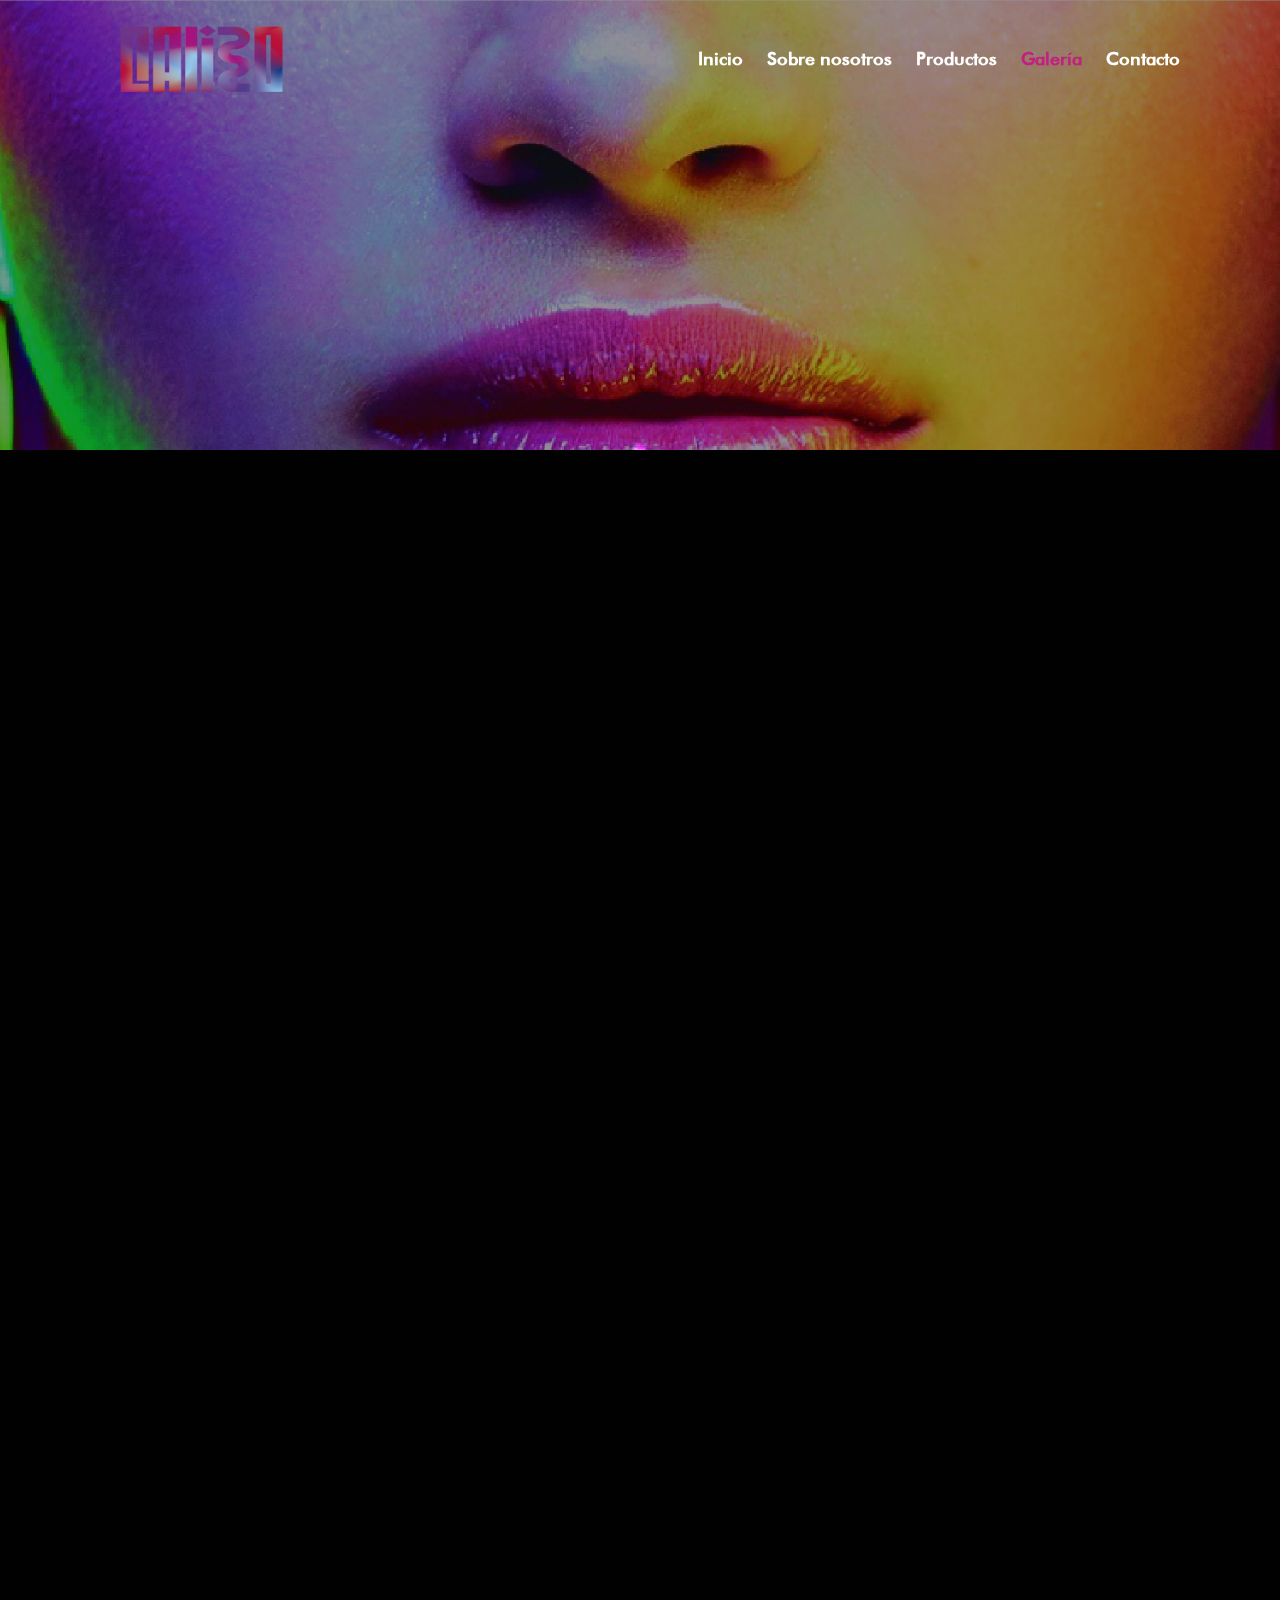
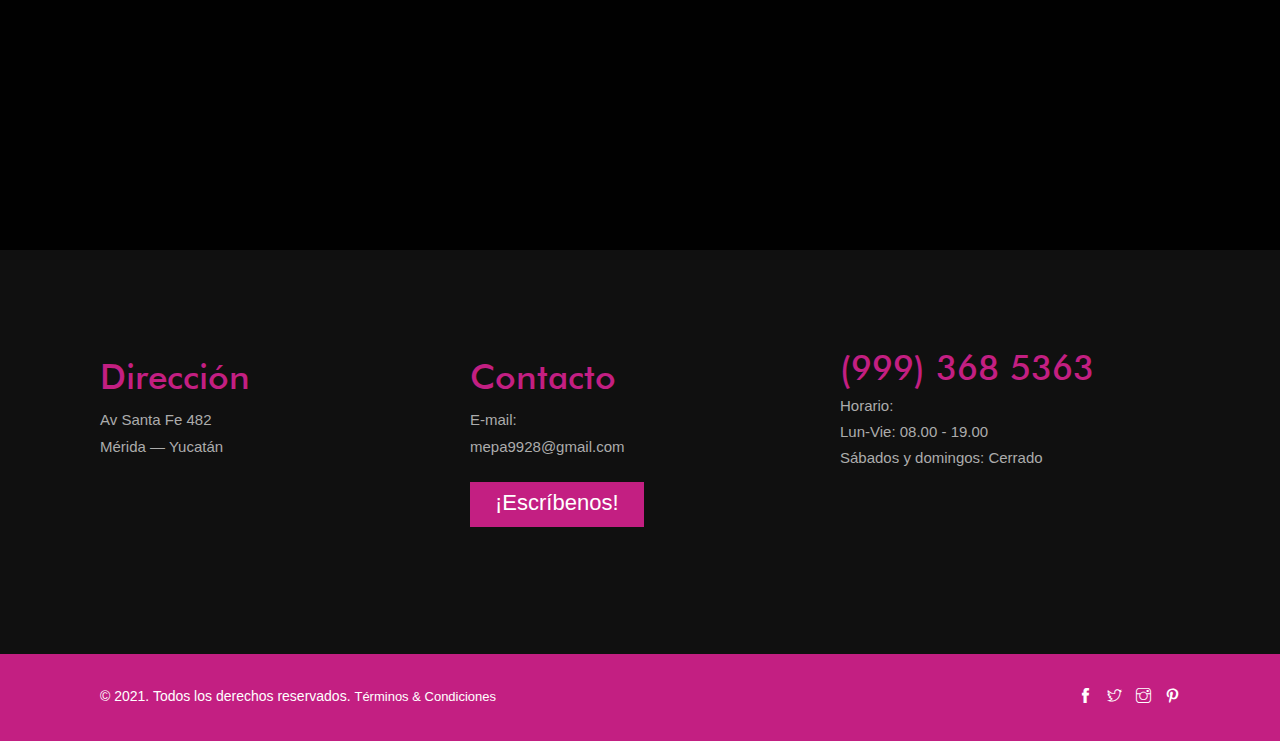
<file: gallery.html>
<!DOCTYPE html>
<html lang="es">

<head>
    <meta charset="utf-8">
    <meta http-equiv="X-UA-Compatible" content="IE=edge">
    <meta name="viewport" content="width=device-width, initial-scale=1">
    <link rel="icon" type="image/png" href="images/favicon.png" />
    <title>Calizo - Galería</title>
    <link href="css/bootstrap.min.css" rel=stylesheet>
    <link href="css/animate.css" rel="stylesheet">
    <link href="css/themify-icons.css" rel="stylesheet">
    <link href="css/flaticon.css" rel="stylesheet">
    <link href="modules/owl-carousel/owl.carousel.min.css" rel="stylesheet">
    <link href="modules/owl-carousel/owl.theme.default.min.css" rel="stylesheet">
    <link href="modules/magnific-popup/magnific-popup.css" rel="stylesheet">
    <link href="modules/swiper/swiper.min.css" rel="stylesheet">
    <link href="css/style.css" rel="stylesheet">

</head>

<body>
    <!-- Preloader -->
    <div id="fredia-page-loading" class="fredia-pageloading">
        <div class="fredia-pageloading-inner">
            <a class="fredia-pageloading" href="index.html"> <img src="images/logo3.png" alt=" "> </a>
        </div>
    </div>
    <!-- Header -->
    <header>
        <div class="fredia-header-navbar">
            <div class="container fredia-navbar-container">
                <div class="fredia-navigation-wrap fredia-start-header start-style">
                    <div class="container">
                        <div class="row">
                            <div class="col-md-12">
                                <nav class="navbar navbar-expand-md navbar-light">
                                    <!-- Logo -->
                                    <a class="navbar-brand" href="index.html"> <img src="images/logo3.png" alt=""> </a>
                                    <!-- Menu -->
                                    <button class="navbar-toggler" type="button" data-toggle="collapse"
                                        data-target="#navbarSupportedContent" aria-controls="navbarSupportedContent"
                                        aria-expanded="false" aria-label="Toggle navigation"> <span
                                            class="navbar-toggler-icon"></span> </button>
                                    <div class="collapse navbar-collapse" id="navbarSupportedContent">
                                        <ul class="navbar-nav ml-auto py-4 py-md-0">
                                            <li class="nav-item pl-4 pl-md-0 ml-0 ml-md-4"> <a class="nav-link"
                                                    href="index.html">Inicio</a></li>
                                            <li class="nav-item pl-4 pl-md-0 ml-0 ml-md-4"> <a class="nav-link"
                                                    href="about.html">Sobre nosotros</a></li>
                                            <li class="nav-item pl-4 pl-md-0 ml-0 ml-md-4 "> <a class="nav-link"
                                                    href="productos.html">Productos</a></li>
                                            <li class="nav-item pl-4 pl-md-0 ml-0 ml-md-4 active"> <a class="nav-link"
                                                    href="gallery.html">Galería</a></li>

                                            <li class="nav-item pl-4 pl-md-0 ml-0 ml-md-4 ">
                                                <a class="nav-link contacto" href="contact.html">Contacto</a>
                                            </li>
                                        </ul>
                                    </div>
                                </nav>
                            </div>
                        </div>
                    </div>
                </div>
            </div>
        </div>
    </header>
    <!-- Banner Title -->
    <div class="ready banner-padding bg-img bg-fixed valign" data-background="images/gallery/banner.jpg">
        <div class="container">
            <div class="row">
                <div class="col-md-12">
                    <div class="text-left">
                        <div class="title mt-40 animate-box" data-animate-effect="fadeInUp">
                            <h1 class="mb-0 title-section">Galería</h1>
                        </div>
                    </div>
                </div>
            </div>
        </div>
    </div>
    <!-- Project -->
    <div class="section-padding">
        <div class="container">
            <div class="row">
                <div class="col-md-12 animate-box" data-animate-effect="fadeInUp">
                    <h1>Echa un vistazo a nuestro trabajo</h1>
                </div>
            </div>
            <div class="row">
                <div class="col-md-12">
                    <div class="row">
                        <div class="col-md-2 animate-box" data-animate-effect="fadeInUp"> <span class="line-one"></span>
                        </div>
                        <div class="col-md-7 mb-30 animate-box" data-animate-effect="fadeInUp">
                            <p><b>Nos gusta exhibir nuestros mejores trabajos. Nuestros clientes pueden estar totalmente
                                    satisfechos con nuestros productos de alta calidad además pueden tener gran confianza sobre nuestros
                                    productos.</b></p>

                        </div>
                    </div>
                    <div class="row">
                        <div class="col-md-4 gallery-item animate-box" data-animate-effect="fadeInUp">
                            <a href="images/gallery/image01.jpg" title="Title" class="img-zoom">
                                <div class="gallery-box">
                                    <div class="gallery-img"> <img src="images/gallery/image01.jpg"
                                            class="img-fluid mx-auto d-block" alt=""> </div>
                                    <div class="gallery-detail text-center"> <i class="ti-plus"></i> </div>
                                </div>
                            </a>
                        </div>
                        <div class="col-md-4 gallery-item animate-box" data-animate-effect="fadeInUp">
                            <a href="images/gallery/image02.jpg" title="Title" class="img-zoom">
                                <div class="gallery-box">
                                    <div class="gallery-img"> <img src="images/gallery/image02.jpg"
                                            class="img-fluid mx-auto d-block" alt=""> </div>
                                    <div class="gallery-detail text-center"> <i class="ti-plus"></i> </div>
                                </div>
                            </a>
                        </div>
                        <div class="col-md-4 gallery-item animate-box" data-animate-effect="fadeInUp">
                            <a href="images/gallery/image03.jpg" title="Title" class="img-zoom">
                                <div class="gallery-box">
                                    <div class="gallery-img"> <img src="images/gallery/image03.jpg"
                                            class="img-fluid mx-auto d-block" alt=""> </div>
                                    <div class="gallery-detail text-center"> <i class="ti-plus"></i> </div>
                                </div>
                            </a>
                        </div>
                        <div class="col-md-4 gallery-item animate-box" data-animate-effect="fadeInUp">
                            <a href="images/gallery/image04.jpg" title="Title" class="img-zoom">
                                <div class="gallery-box">
                                    <div class="gallery-img"> <img src="images/gallery/image04.jpg"
                                            class="img-fluid mx-auto d-block" alt=""> </div>
                                    <div class="gallery-detail text-center"> <i class="ti-plus"></i> </div>
                                </div>
                            </a>
                        </div>
                        <div class="col-md-4 gallery-item animate-box" data-animate-effect="fadeInUp">
                            <a href="images/gallery/image05.jpg" title="Title" class="img-zoom">
                                <div class="gallery-box">
                                    <div class="gallery-img"> <img src="images/gallery/image05.jpg"
                                            class="img-fluid mx-auto d-block" alt=""> </div>
                                    <div class="gallery-detail text-center"> <i class="ti-plus"></i> </div>
                                </div>
                            </a>
                        </div>
                        <div class="col-md-4 gallery-item animate-box" data-animate-effect="fadeInUp">
                            <a href="images/gallery/image06.jpg" title="Title" class="img-zoom">
                                <div class="gallery-box">
                                    <div class="gallery-img"> <img src="images/gallery/image06.jpg"
                                            class="img-fluid mx-auto d-block" alt=""> </div>
                                    <div class="gallery-detail text-center"> <i class="ti-plus"></i> </div>
                                </div>
                            </a>
                        </div>
                        <div class="col-md-4 gallery-item animate-box" data-animate-effect="fadeInUp">
                            <a href="images/gallery/image07.jpg" title="Title" class="img-zoom">
                                <div class="gallery-box">
                                    <div class="gallery-img"> <img src="images/gallery/image07.jpg"
                                            class="img-fluid mx-auto d-block" alt=""> </div>
                                    <div class="gallery-detail text-center"> <i class="ti-plus"></i> </div>
                                </div>
                            </a>
                        </div>
                        <div class="col-md-4 gallery-item animate-box" data-animate-effect="fadeInUp">
                            <a href="images/gallery/image08.jpg" title="Title" class="img-zoom">
                                <div class="gallery-box">
                                    <div class="gallery-img"> <img src="images/gallery/image08.jpg"
                                            class="img-fluid mx-auto d-block" alt=""> </div>
                                    <div class="gallery-detail text-center"> <i class="ti-plus"></i> </div>
                                </div>
                            </a>
                        </div>
                        <div class="col-md-4 gallery-item animate-box" data-animate-effect="fadeInUp">
                            <a href="images/gallery/image09.jpg" title="Title" class="img-zoom">
                                <div class="gallery-box">
                                    <div class="gallery-img"> <img src="images/gallery/image09.jpg"
                                            class="img-fluid mx-auto d-block" alt=""> </div>
                                    <div class="gallery-detail text-center"> <i class="ti-plus"></i> </div>
                                </div>
                            </a>
                        </div>
                        <div class="col-md-4 gallery-item animate-box" data-animate-effect="fadeInUp">
                            <a href="images/gallery/image10.jpg" title="Title" class="img-zoom">
                                <div class="gallery-box">
                                    <div class="gallery-img"> <img src="images/gallery/image10.jpg"
                                            class="img-fluid mx-auto d-block" alt=""> </div>
                                    <div class="gallery-detail text-center"> <i class="ti-plus"></i> </div>
                                </div>
                            </a>
                        </div>
                        <div class="col-md-4 gallery-item animate-box" data-animate-effect="fadeInUp">
                            <a href="images/gallery/image11.jpg" title="Title" class="img-zoom">
                                <div class="gallery-box">
                                    <div class="gallery-img"> <img src="images/gallery/image11.jpg"
                                            class="img-fluid mx-auto d-block" alt=""> </div>
                                    <div class="gallery-detail text-center"> <i class="ti-plus"></i> </div>
                                </div>
                            </a>
                        </div>
                        <div class="col-md-4 gallery-item animate-box" data-animate-effect="fadeInUp">
                            <a href="images/gallery/image12.jpg" title="Title" class="img-zoom">
                                <div class="gallery-box">
                                    <div class="gallery-img"> <img src="images/gallery/image12.jpg"
                                            class="img-fluid mx-auto d-block" alt=""> </div>
                                    <div class="gallery-detail text-center"> <i class="ti-plus"></i> </div>
                                </div>
                            </a>
                        </div>
                    </div>
                </div>
            </div>
        </div>
    </div>
    <!-- Footer -->
    <footer>
        <div class="container">
            <div class="footer-section">
                <div class="row">
                    <div class="col-md-4">
                        <h6>Dirección</h6>
                        <p>Av Santa Fe 482<br>Mérida — Yucatán</p>
                    </div>
                    <div class="col-md-4">
                        <h6>Contacto</h6>
                        <p>E-mail:<br>mepa9928@gmail.com</p>
                        <div class="btn-cont"><a href="#"><span>¡Escríbenos!</span></a></div><br>
                    </div>
                    <div class="col-md-4">
                        <h1>(999) 368 5363</h1>
                        <p>Horario:<br>Lun-Vie: 08.00 - 19.00<br>Sábados y domingos: Cerrado</p>
                    </div>
                </div>
            </div>
        </div>
        <div class="sub-footer">
            <div class="container">
                <div class="row">
                    <div class="col-md-8">
                        <div class="text-left">
                            <p>© 2021. Todos los derechos reservados. <a href="#">Términos &amp; Condiciones</a></p>
                        </div>
                    </div>
                    <div class="col-md-4">
                        <div class="text-right">
                            <ul class="footer-social-link">
                                <li><a href="index.html#"><i class="ti-facebook"></i></a></li>
                                <li><a href="index.html#"><i class="ti-twitter"></i></a></li>
                                <li><a href="index.html#"><i class="ti-instagram"></i></a></li>
                                <li><a href="index.html#"><i class="ti-pinterest"></i></a></li>
                            </ul>
                        </div>
                    </div>
                </div>
            </div>
        </div>
    </footer>
    <!-- toTop -->
    <a href="#" class="totop">TOP</a>
    <!-- jQuery -->
    <script src="https://code.jquery.com/jquery-3.6.0.js"></script>
    <script src="js/plugins/bootstrap.min.js"></script>
    <script src="js/plugins/imagesloaded.pkgd.min.js"></script>
    <script src="js/plugins/jquery.isotope.v3.0.2.js"></script>
    <script src="js/plugins/modernizr-2.6.2.min.js"></script>
    <script src="js/plugins/jquery.waypoints.min.js"></script>
    <script src="modules/owl-carousel/owl.carousel.min.js"></script>
    <script src="modules/swiper/swiper.min.js"></script>
    <script src="modules/magnific-popup/jquery.magnific-popup.js"></script>
    <script src="modules/masonry/masonry.pkgd.min.js"></script>
    <script src="js/script.js"></script>
</body>

<!-- Mirrored from duruthemes.com/demo/html/fredia/dark/gallery.html by HTTrack Website Copier/3.x [XR&CO'2014], Sun, 18 Apr 2021 19:20:50 GMT -->

</html>
</file>
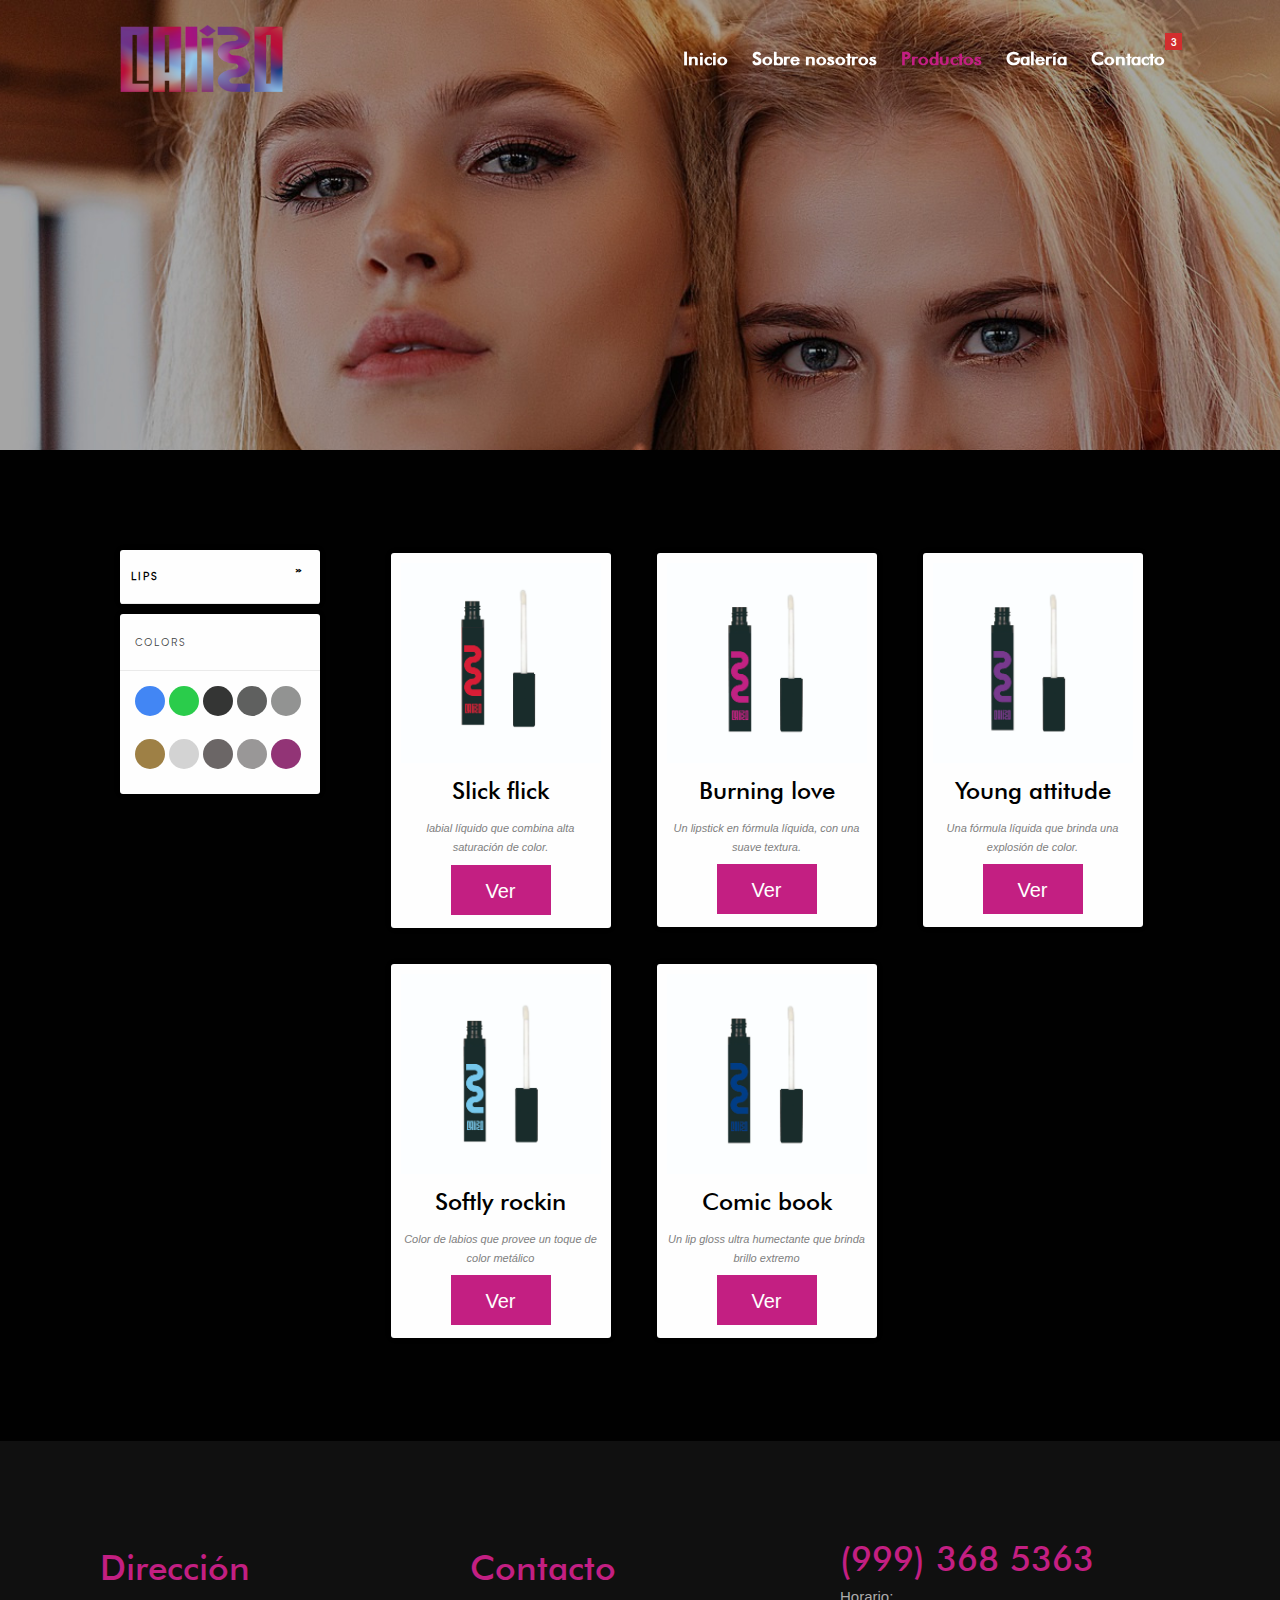
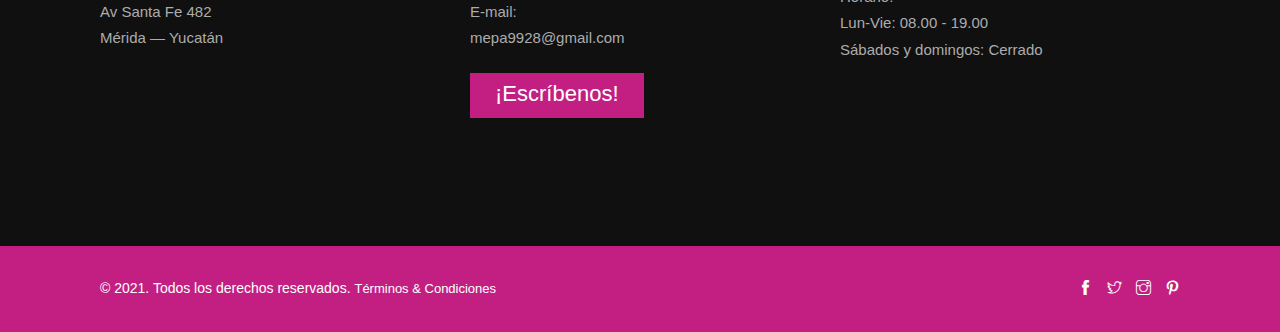
<file: productos.html>
<!DOCTYPE html>
<html lang="es">

<head>
    <meta charset="utf-8">
    <meta http-equiv="X-UA-Compatible" content="IE=edge">
    <meta name="viewport" content="width=device-width, initial-scale=1">
    <link rel="icon" type="image/png" href="images/favicon.png" />
    <title>Calizo - Productos </title>
    <link href="css/bootstrap.min.css" rel=stylesheet>
    <link href="css/animate.css" rel="stylesheet">
    <link href="css/themify-icons.css" rel="stylesheet">
    <link href="css/flaticon.css" rel="stylesheet">
    <link href="modules/owl-carousel/owl.carousel.min.css" rel="stylesheet">
    <link href="modules/owl-carousel/owl.theme.default.min.css" rel="stylesheet">
    <link href="modules/magnific-popup/magnific-popup.css" rel="stylesheet">
    <link href="modules/swiper/swiper.min.css" rel="stylesheet">
    <link href="css/style.css" rel="stylesheet">
    <link rel="stylesheet" href="https://cdnjs.cloudflare.com/ajax/libs/font-awesome/5.15.3/css/all.min.css"
        integrity="sha512-iBBXm8fW90+nuLcSKlbmrPcLa0OT92xO1BIsZ+ywDWZCvqsWgccV3gFoRBv0z+8dLJgyAHIhR35VZc2oM/gI1w=="
        crossorigin="anonymous" />

</head>

<body>
    <!-- Preloader -->
    <div id="fredia-page-loading" class="fredia-pageloading">
        <div class="fredia-pageloading-inner">
            <a class="fredia-pageloading" href="index.html"> <img src="images/logo3.png" alt=" "> </a>
        </div>
    </div>
    <!-- Header -->
    <header>
        <div class="fredia-header-navbar">
            <div class="container fredia-navbar-container">
                <div class="fredia-navigation-wrap fredia-start-header start-style">
                    <div class="container">
                        <div class="row">
                            <div class="col-md-12">
                                <nav class="navbar navbar-expand-md navbar-light">
                                    <!-- Logo -->
                                    <a class="navbar-brand" href="index.html"> <img src="images/logo3.png" alt=""> </a>
                                    <!-- Menu -->
                                    <button class="navbar-toggler" type="button" data-toggle="collapse"
                                        data-target="#navbarSupportedContent" aria-controls="navbarSupportedContent"
                                        aria-expanded="false" aria-label="Toggle navigation"> <span
                                            class="navbar-toggler-icon"></span> </button>
                                    <div class="collapse navbar-collapse" id="navbarSupportedContent">
                                        <ul class="navbar-nav ml-auto py-4 py-md-0">
                                            <li class="nav-item pl-4 pl-md-0 ml-0 ml-md-4"> <a class="nav-link"
                                                    href="index.html">Inicio</a></li>
                                            <li class="nav-item pl-4 pl-md-0 ml-0 ml-md-4"> <a class="nav-link"
                                                    href="about.html">Sobre nosotros</a></li>
                                            <li class="nav-item pl-4 pl-md-0 ml-0 ml-md-4 active"> <a class="nav-link"
                                                    href="productos.html">Productos</a></li>
                                            <li class="nav-item pl-4 pl-md-0 ml-0 ml-md-4"> <a class="nav-link"
                                                    href="gallery.html">Galería</a></li>

                                            <li class="nav-item pl-4 pl-md-0 ml-0 ml-md-4 ">
                                                <a class="nav-link contacto" href="contact.html">Contacto</a>
                                            </li>
                                            <!-- <li class="nav-item pl-4 pl-md-0 ml-0 ml-md-4 "> -->
                                            <div class="module module-cart">
                                                <div class="cart-icon">
                                                    <i class="fa fa-shopping-cart"></i>
                                                    <!-- <span class="title">shop cart</span> -->
                                                    <span class="cart-label">3</span>
                                                </div>
                                                <div class="cart-box">
                                                    <div class="cart-overview">
                                                        <ul class="list-unstyled">
                                                            <li>
                                                                <div class="container">
                                                                    <div class="row">
                                                                        <div class="col-5 col-sm-3">
                                                                            <img class="img-car mb-3"
                                                                                src="images/lips/lip-01.jpg">
                                                                        </div>
                                                                        <div class="col-7 col-sm-9">
                                                                            <p
                                                                                style="font-weight: bold; font-size: 14px;color: #000;margin:0px">
                                                                                Slick flick </p>
                                                                            <p
                                                                                style="font-weight: bold; font-size: 12px;color: #000;margin:0px">
                                                                                Cantidad: 2</p>
                                                                            <br>
                                                                        </div>
                                                                    </div>
                                                                </div>
                                                            </li>
                                                            <li>
                                                                <div class="container">
                                                                    <div class="row">
                                                                        <div class="col-5 col-sm-3">
                                                                            <img class="img-car mb-3"
                                                                                src="images/lips/lip-02.jpg">
                                                                        </div>
                                                                        <div class="col-7 col-sm-9">
                                                                            <p
                                                                                style="font-weight: bold; font-size: 14px;color: #000;margin:0px">
                                                                                Burning love </p>
                                                                            <p
                                                                                style="font-weight: bold; font-size: 12px;color: #000;margin:0px">
                                                                                Cantidad: 1</p>
                                                                            <br>
                                                                        </div>
                                                                    </div>
                                                                </div>
                                                            </li>
                                                        </ul>
                                                    </div>

                                                    <div class="clearfix">
                                                    </div>
                                                    <div class="cart-control">
                                                        <a class="btn btn-block paid"
                                                            style="background: #923476;color: #fff;font-weight: bold;"
                                                            href="#">Ver carrito</a>
                                                        <a class="btn btn-secondary btn-block" href="#">Pagar</a>
                                                    </div>
                                                </div>
                                            </div>
                                            <!-- </li> -->
                                        </ul>
                                    </div>
                                </nav>
                            </div>
                        </div>
                    </div>
                </div>
            </div>
        </div>
    </header>
    <!-- Banner Title -->
    <div class="ready banner-padding bg-img bg-fixed valign" data-background="images/banner-servicios.jpg">
        <div class="container">
            <div class="row">
                <div class="col-md-12">
                    <div class="text-left">
                        <div class="title mt-40 animate-box" data-animate-effect="fadeInUp">
                            <h1 class="mb-0 title-section">Productos</h1>
                        </div>
                    </div>
                </div>
            </div>
        </div>
    </div>
    <!-- General Services -->
    <div class="section-padding">
        <div class="container">
            <div class="row">
                <div class="col-12 col-sm-3">
                    <div class="menu">
                        <div class="mini-menu">
                            <ul>
                                <li class="sub">
                                    <a href="#">Lips</a>
                                    <ul>
                                        <li><a href="#">Liquid Lipstick</a></li>
                                        <li><a href="#">Lip Gloss</a></li>
                                        <li><a href="#">Lip Stain</a></li>
                                        <li><a href="#">Lip Balm & Treatment</a></li>
                                        <li><a href="#">Lip Liner</a></li>
                                        <li><a href="#">Lip Sets</a></li>
                                    </ul>
                                </li>
                                <!-- <li class="sub">
                                    <a href="#">MAN</a>
                                    <ul>
                                        <li><a href="#">Jackets</a></li>
                                        <li><a href="#">Blazers</a></li>
                                        <li><a href="#">Suits</a></li>
                                        <li><a href="#">Trousers</a></li>
                                        <li><a href="#">Jenas</a></li>
                                        <li><a href="#">Shirts</a></li>
                                    </ul>
                                </li>
                                <li class="sub">
                                    <a href="#">KIDS</a>
                                    <ul>
                                        <li><a href="#">Jackets</a></li>
                                        <li><a href="#">Blazers</a></li>
                                        <li><a href="#">Suits</a></li>
                                        <li><a href="#">Trousers</a></li>
                                        <li><a href="#">Jenas</a></li>
                                        <li><a href="#">Shirts</a></li>
                                    </ul>
                                </li>
                                <li class="sub">
                                    <a href="#">Shoes&Bags</a>
                                    <ul>
                                        <li><a href="#">Jackets</a></li>
                                        <li><a href="#">Blazers</a></li>
                                        <li><a href="#">Suits</a></li>
                                        <li><a href="#">Trousers</a></li>
                                        <li><a href="#">Jenas</a></li>
                                        <li><a href="#">Shirts</a></li>
                                    </ul>
                                </li> -->
                            </ul>
                        </div>
                        <div class="menu-colors menu-item">
                            <div class="header-item">Colors</div>
                            <ul class="color-row1">
                                <li class="color-circle" style="background:#4286f4"></li>
                                <li class="color-circle" style="background:#2acc4b"></li>
                                <li class="color-circle" style="background:#343534"></li>
                                <li class="color-circle" style="background:#5f605f"></li>
                                <li class="color-circle" style="background:#929392"></li>
                            </ul>
                            <ul class="color-row2">
                                <li class="color-circle" style="background:#9e8045"></li>
                                <li class="color-circle" style="background:#d3d3d3"></li>
                                <li class="color-circle" style="background:#6b6666"></li>
                                <li class="color-circle" style="background:#999797"></li>
                                <li class="color-circle" style="background:#923476"></li>
                            </ul>
                        </div>
                    </div>
                </div>
                <div class="col-12 col-sm-9">
                    <div class="items">
                        <div class="item">
                            <img src="images/lips/lip-01.jpg" alt="jacket" class="img-fluid"></img>
                            <div class="info text-center">
                                <h3>Slick flick </h3>
                                <p class="descripcion mt-1 mb-1">labial líquido que combina alta saturación de
                                    color.</p>
                                <button type="button" class="btn-producto" data-toggle="modal" data-target=".lip01"><a
                                        href="#">Ver</a></button>
                            </div>
                        </div>
                        <div class="item">
                            <img src="images/lips/lip-02.jpg" alt="jacket" class="img-fluid"></img>
                            <div class="info text-center">
                                <h3>Burning love </h3>
                                <p class="descripcion mt-1 mb-1">Un lipstick en fórmula líquida, con una suave
                                    textura. </p>
                                <button type="button" class="btn-producto" data-toggle="modal" data-target=".lip02"><a
                                        href="#">Ver</a></button>
                            </div>
                        </div>
                        <div class="item">
                            <img src="images/lips/lip-03.jpg" alt="jacket" class="img-fluid"></img>
                            <div class="info text-center">
                                <h3>Young attitude</h3>
                                <p class="descripcion mt-1 mb-1">Una fórmula líquida que brinda una explosión de
                                    color.</p>
                                <button type="button" class="btn-producto" data-toggle="modal" data-target=".lip03"><a
                                        href="#">Ver</a></button>
                            </div>
                        </div>
                        <div class="item">
                            <img src="images/lips/lip-04.jpg" alt="jacket" class="img-fluid"></img>
                            <div class="info text-center">
                                <h3>Softly rockin</h3>
                                <p class="descripcion mt-1 mb-1">Color de labios que provee un toque de color
                                    metálico </p>
                                <button type="button" class="btn-producto" data-toggle="modal" data-target=".lip04"><a
                                        href="#">Ver</a></button>
                            </div>
                        </div>
                        <div class="item">
                            <img src="images/lips/lip-05.jpg" alt="jacket" class="img-fluid"></img>
                            <div class="info text-center">
                                <h3>Comic book </h3>
                                <p class="descripcion mt-1 mb-1">Un lip gloss ultra humectante que brinda brillo
                                    extremo</p>
                                <button type="button" class="btn-producto" data-toggle="modal" data-target=".lip05"><a
                                        href="#">Ver</a></button>
                            </div>
                        </div>
                    </div>
                </div>


            </div>
        </div>
    </div>


    <!-- Modal -->
    <div class="modal fade lip01" tabindex="-1" role="dialog" aria-labelledby="myLargeModalLabel" aria-hidden="true">
        <div class="modal-dialog modal-lg">
            <div class="modal-content">
                <div class="modal-header">
                    <button type="button" class="close" data-dismiss="modal" aria-label="Close">
                        <span aria-hidden="true">&times;</span>
                    </button>
                </div>
                <div class="container">
                    <div class="row">
                        <div class="col-sm-5">
                            <img src="images/lips/lip-01.jpg" alt="">
                        </div>
                        <div class="col-sm-7">
                            <div class="details-modal">

                                <h4 style="color: #343534;"> Slick flick </h4>
                                <p>Una fómula innovadora de labial líquido que combina alta saturación de color y brillo
                                    3d extremo, sin dejar una sensación pegajosa en los labios.</p>

                                <button type="button" class="btn-add mt-4">Agregar al carrito</button>
                            </div>
                        </div>

                    </div>
                </div>
            </div>
        </div>
    </div>

    <!-- Modal -->
    <div class="modal fade lip02" tabindex="-1" role="dialog" aria-labelledby="myLargeModalLabel" aria-hidden="true">
        <div class="modal-dialog modal-lg">
            <div class="modal-content">
                <div class="modal-header">
                    <button type="button" class="close" data-dismiss="modal" aria-label="Close">
                        <span aria-hidden="true">&times;</span>
                    </button>
                </div>
                <div class="container">
                    <div class="row">
                        <div class="col-sm-5">
                            <img src="images/lips/lip-02.jpg" alt="">
                        </div>
                        <div class="col-sm-7">
                            <div class="details-modal">

                                <h4 style="color: #343534;"> Burning love </h4>
                                <p>Un lipstick en fórmula líquida, con una suave textura, similar a un mousse, acabado
                                    mate humectante, que acondiciona los labios mientras aporta intensidad de color.</p>

                                <button type="button" class="btn-add mt-4">Agregar al carrito</button>
                            </div>
                        </div>

                    </div>
                </div>
            </div>
        </div>
    </div>

    <!-- Modal -->
    <div class="modal fade lip03" tabindex="-1" role="dialog" aria-labelledby="myLargeModalLabel" aria-hidden="true">
        <div class="modal-dialog modal-lg">
            <div class="modal-content">
                <div class="modal-header">
                    <button type="button" class="close" data-dismiss="modal" aria-label="Close">
                        <span aria-hidden="true">&times;</span>
                    </button>
                </div>
                <div class="container">
                    <div class="row">
                        <div class="col-sm-5">
                            <img src="images/lips/lip-03.jpg" alt="">
                        </div>
                        <div class="col-sm-7">
                            <div class="details-modal">

                                <h4 style="color: #343534;"> Young attitude </h4>
                                <p>¡el mate supremo! una fórmula líquida que brinda una explosión de color de alta
                                    duración dejando un acabado totalmente mate.</p>

                                <button type="button" class="btn-add mt-4">Agregar al carrito</button>
                            </div>
                        </div>

                    </div>
                </div>
            </div>
        </div>
    </div>

    <!-- Modal -->
    <div class="modal fade lip04" tabindex="-1" role="dialog" aria-labelledby="myLargeModalLabel" aria-hidden="true">
        <div class="modal-dialog modal-lg">
            <div class="modal-content">
                <div class="modal-header">
                    <button type="button" class="close" data-dismiss="modal" aria-label="Close">
                        <span aria-hidden="true">&times;</span>
                    </button>
                </div>
                <div class="container">
                    <div class="row">
                        <div class="col-sm-5">
                            <img src="images/lips/lip-04.jpg" alt="">
                        </div>
                        <div class="col-sm-7">
                            <div class="details-modal">

                                <h4 style="color: #343534;">Softly rockin</h4>
                                <p>Color de labios que provee un toque de color metálico mate puro dejando un acabado
                                    líquido agamuzado y largas horas de duración.</p>

                                <button type="button" class="btn-add mt-4">Agregar al carrito</button>
                            </div>
                        </div>

                    </div>
                </div>
            </div>
        </div>
    </div>


    <!-- Modal -->
    <div class="modal fade lip05" tabindex="-1" role="dialog" aria-labelledby="myLargeModalLabel" aria-hidden="true">
        <div class="modal-dialog modal-lg">
            <div class="modal-content">
                <div class="modal-header">
                    <button type="button" class="close" data-dismiss="modal" aria-label="Close">
                        <span aria-hidden="true">&times;</span>
                    </button>
                </div>
                <div class="container">
                    <div class="row">
                        <div class="col-sm-5">
                            <img src="images/lips/lip-05.jpg" alt="">
                        </div>
                        <div class="col-sm-7">
                            <div class="details-modal">

                                <h4 style="color: #343534;">Comic book</h4>
                                <p>Un lip gloss ultra humectante que brinda brillo extremo y poder voluminizador de
                                    larga
                                    duración.</p>

                                <button type="button" class="btn-add mt-4">Agregar al carrito</button>
                            </div>
                        </div>

                    </div>
                </div>
            </div>
        </div>
    </div>



    <!-- Footer -->
    <footer>
        <div class="container">
            <div class="footer-section">
                <div class="row">
                    <div class="col-md-4">
                        <h6>Dirección</h6>
                        <p>Av Santa Fe 482<br>Mérida — Yucatán</p>
                    </div>
                    <div class="col-md-4">
                        <h6>Contacto</h6>
                        <p>E-mail:<br>mepa9928@gmail.com</p>
                        <div class="btn-cont"><a href="#"><span>¡Escríbenos!</span></a></div><br>
                    </div>
                    <div class="col-md-4">
                        <h1>(999) 368 5363</h1>
                        <p>Horario:<br>Lun-Vie: 08.00 - 19.00<br>Sábados y domingos: Cerrado</p>
                    </div>
                </div>
            </div>
        </div>
        <div class="sub-footer">
            <div class="container">
                <div class="row">
                    <div class="col-md-8">
                        <div class="text-left">
                            <p>© 2021. Todos los derechos reservados. <a href="#">Términos &amp; Condiciones</a></p>
                        </div>
                    </div>
                    <div class="col-md-4">
                        <div class="text-right">
                            <ul class="footer-social-link">
                                <li><a href="index.html#"><i class="ti-facebook"></i></a></li>
                                <li><a href="index.html#"><i class="ti-twitter"></i></a></li>
                                <li><a href="index.html#"><i class="ti-instagram"></i></a></li>
                                <li><a href="index.html#"><i class="ti-pinterest"></i></a></li>
                            </ul>
                        </div>
                    </div>
                </div>
            </div>
        </div>
    </footer>
    <!-- toTop -->
    <a href="index.html#" class="totop">TOP</a>
    <!-- jQuery -->
    <script src="https://code.jquery.com/jquery-3.6.0.js"></script>
    <script src="js/plugins/bootstrap.min.js"></script>
    <script src="js/plugins/imagesloaded.pkgd.min.js"></script>
    <script src="js/plugins/jquery.isotope.v3.0.2.js"></script>
    <script src="js/plugins/modernizr-2.6.2.min.js"></script>
    <script src="js/plugins/jquery.waypoints.min.js"></script>
    <script src="modules/owl-carousel/owl.carousel.min.js"></script>
    <script src="modules/swiper/swiper.min.js"></script>
    <script src="modules/magnific-popup/jquery.magnific-popup.js"></script>
    <script src="modules/masonry/masonry.pkgd.min.js"></script>
    <script src="js/script.js"></script>
</body>


</html>


<script type="text/javascript">
    $(document).ready(function () {
        $(".sub > a").click(function () {
            var ul = $(this).next(),
                clone = ul.clone().css({ "height": "auto" }).appendTo(".mini-menu"),
                height = ul.css("height") === "0px" ? ul[0].scrollHeight + "px" : "0px";
            clone.remove();
            ul.animate({ "height": height });
            return false;
        });
        $('.mini-menu > ul > li > a').click(function () {
            $('.sub a').removeClass('active');
            $(this).addClass('active');
        }),
            $('.sub ul li a').click(function () {
                $('.sub ul li a').removeClass('active');
                $(this).addClass('active');
            });
    });

</script>
</file>
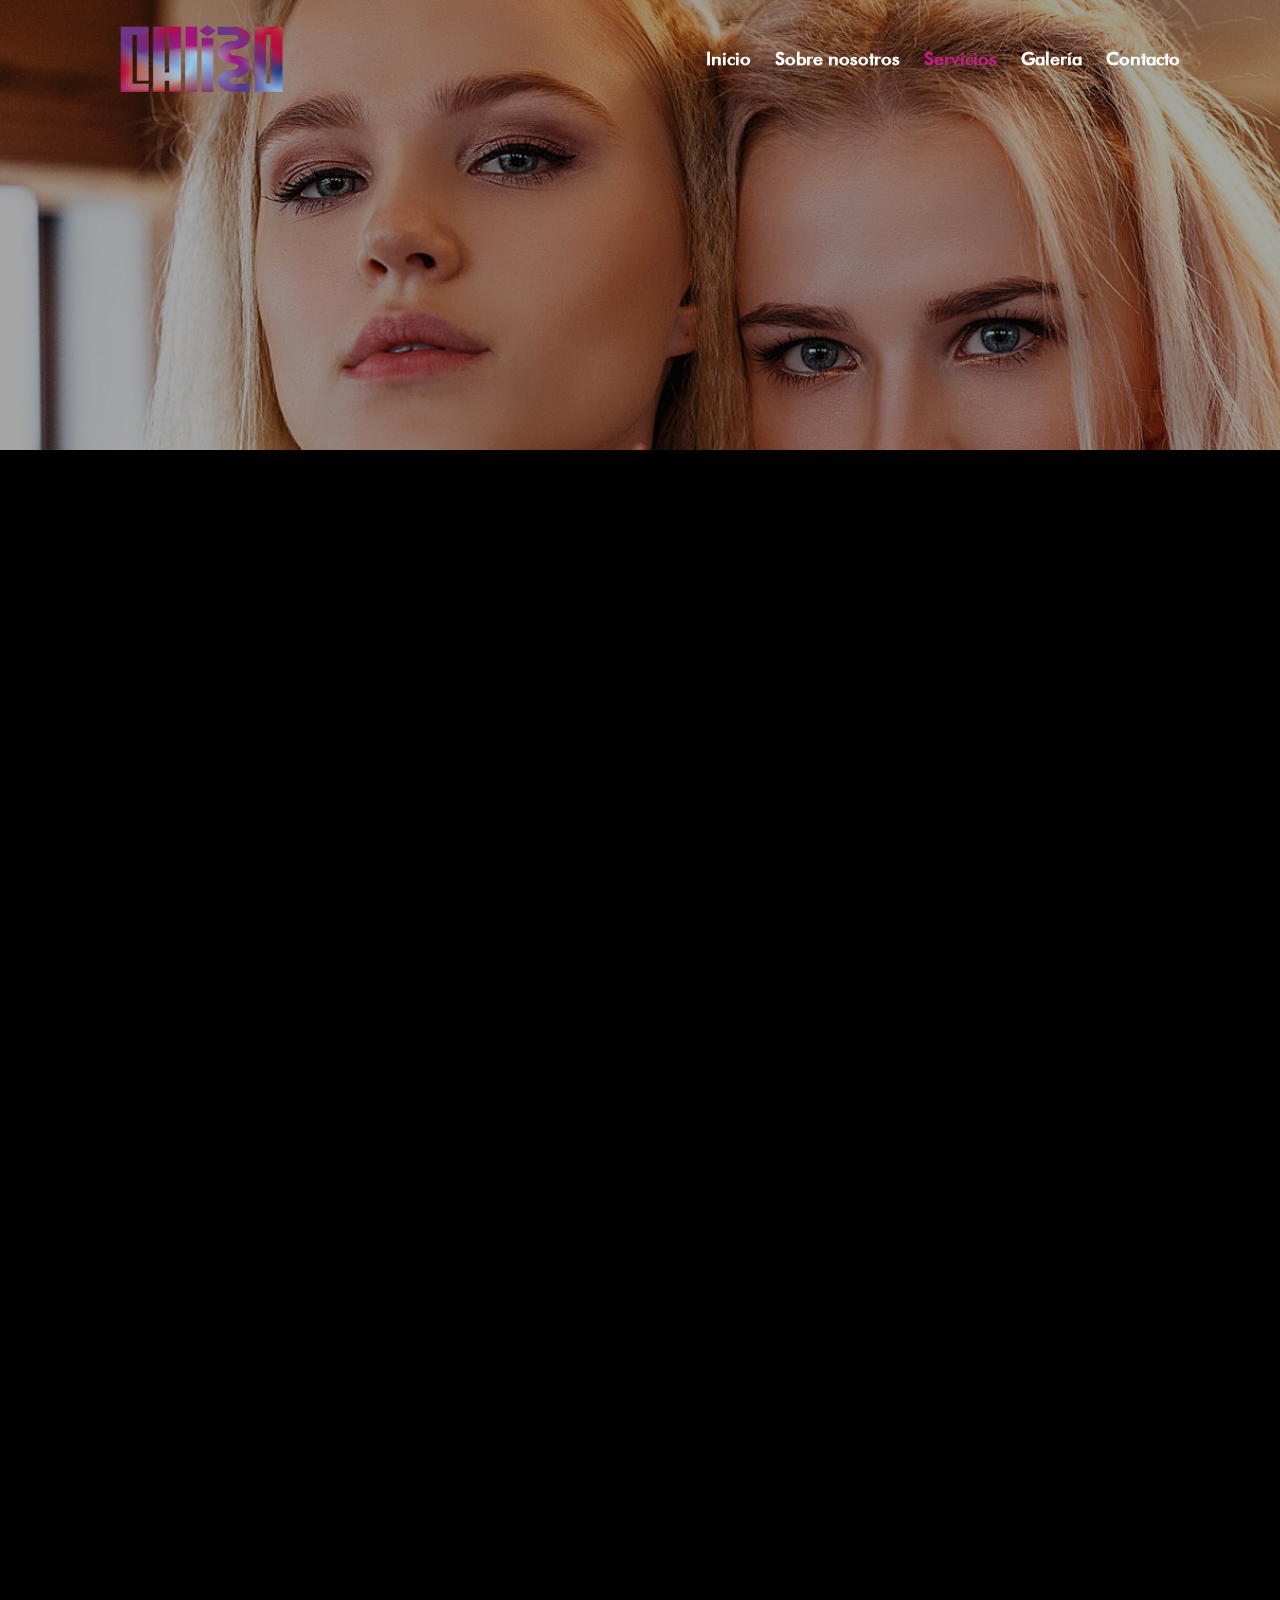
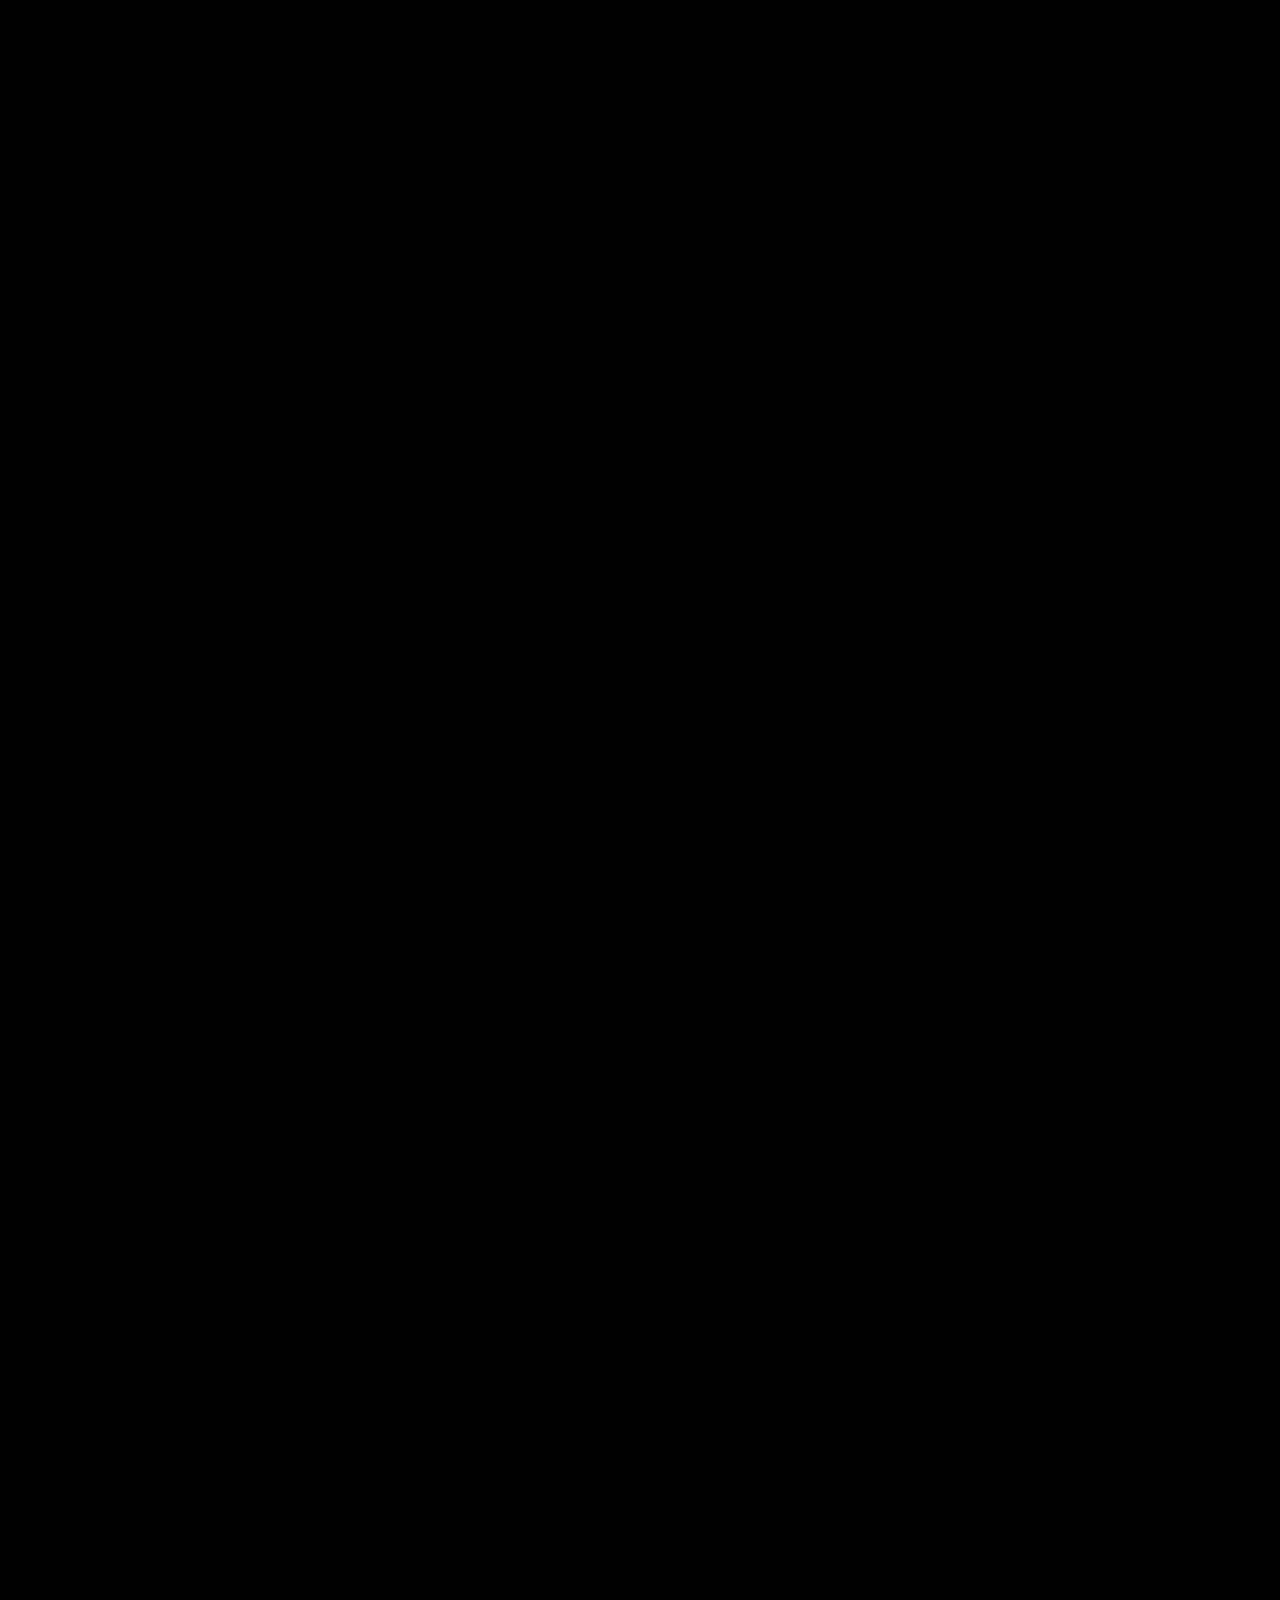
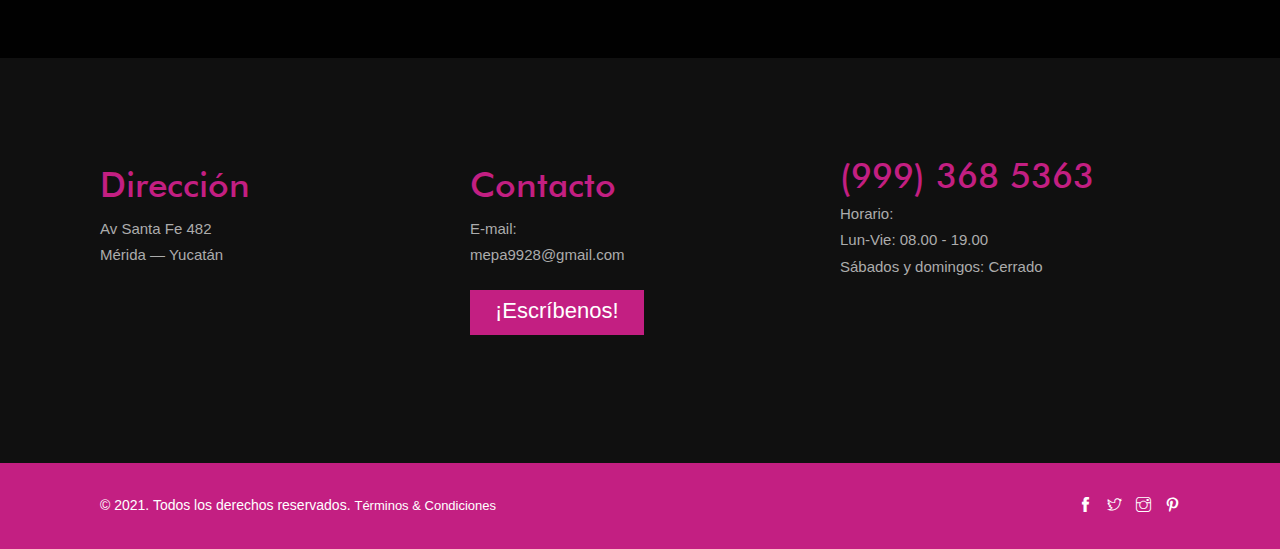
<file: services.html>
<!DOCTYPE html>
<html lang="es">

<head>
    <meta charset="utf-8">
    <meta http-equiv="X-UA-Compatible" content="IE=edge">
    <meta name="viewport" content="width=device-width, initial-scale=1">
    <link rel="icon" type="image/png" href="images/favicon.png" />
    <title>Calizo - Servicios </title>
    <link href="css/bootstrap.min.css" rel=stylesheet>
    <link href="css/animate.css" rel="stylesheet">
    <link href="css/themify-icons.css" rel="stylesheet">
    <link href="css/flaticon.css" rel="stylesheet">
    <link href="modules/owl-carousel/owl.carousel.min.css" rel="stylesheet">
    <link href="modules/owl-carousel/owl.theme.default.min.css" rel="stylesheet">
    <link href="modules/magnific-popup/magnific-popup.css" rel="stylesheet">
    <link href="modules/swiper/swiper.min.css" rel="stylesheet">
    <link href="css/style.css" rel="stylesheet">
    
</head>

<body>
    <!-- Preloader -->
    <div id="fredia-page-loading" class="fredia-pageloading">
        <div class="fredia-pageloading-inner">
            <a class="fredia-pageloading" href="index.html"> <img src="images/logo3.png" alt=" "> </a>
        </div>
    </div>
    <!-- Header -->
    <header>
        <div class="fredia-header-navbar">
            <div class="container fredia-navbar-container">
                <div class="fredia-navigation-wrap fredia-start-header start-style">
                    <div class="container">
                        <div class="row">
                            <div class="col-md-12">
                                <nav class="navbar navbar-expand-md navbar-light">
                                    <!-- Logo -->
                                    <a class="navbar-brand" href="index.html"> <img src="images/logo3.png" alt=""> </a>
                                    <!-- Menu -->
                                    <button class="navbar-toggler" type="button" data-toggle="collapse" data-target="#navbarSupportedContent" aria-controls="navbarSupportedContent" aria-expanded="false" aria-label="Toggle navigation"> <span class="navbar-toggler-icon"></span> </button>
                                    <div class="collapse navbar-collapse" id="navbarSupportedContent">
                                       <ul class="navbar-nav ml-auto py-4 py-md-0">
                                            <li class="nav-item pl-4 pl-md-0 ml-0 ml-md-4"> <a class="nav-link"
                                                    href="index.html">Inicio</a></li>
                                            <li class="nav-item pl-4 pl-md-0 ml-0 ml-md-4"> <a class="nav-link"
                                                    href="about.html">Sobre nosotros</a></li>
                                            <li class="nav-item pl-4 pl-md-0 ml-0 ml-md-4 active"> <a class="nav-link"
                                                    href="services.html">Servicios</a></li>
                                            <li class="nav-item pl-4 pl-md-0 ml-0 ml-md-4"> <a class="nav-link"
                                                    href="gallery.html">Galería</a></li>
                                            
                                            <li class="nav-item pl-4 pl-md-0 ml-0 ml-md-4 "> 
                                                <a class="nav-link contacto" href="contact.html">Contacto</a> </li>
                                        </ul>
                                    </div>
                                </nav>
                            </div>
                        </div>
                    </div>
                </div>
            </div>
        </div>
    </header>
    <!-- Banner Title -->
    <div class="ready banner-padding bg-img bg-fixed valign" data-background="images/banner-servicios.jpg">
        <div class="container">
            <div class="row">
                <div class="col-md-12">
                    <div class="text-left">
                        <div class="title mt-10 animate-box" data-animate-effect="fadeInUp">
                            <h1 class="mb-0">Servicios</h1> 
                            <h6>Consigue la mejor calidad en lipsticks</h6>
                        </div>
                    </div>
                </div>
            </div>
        </div>
    </div>
    <!-- General Services -->
    <div class="section-padding">
        <div class="container">
            <div class="row">
                <div class="col-md-12 mb-30 animate-box" data-animate-effect="fadeInUp"> 
                    <span>Our beauty services</span>
                    <h1>We provide quality services</h1> 
                </div>
            </div>
            <div class="row">
                <div class="col-md-12">
                    <div class="row">
                        <div class="col-md-2 animate-box" data-animate-effect="fadeInUp"> <span class="line-one"></span> </div>
                        <div class="col-md-7 mb-30 animate-box" data-animate-effect="fadeInUp">
                            <p><b>Our services are summarized as follows. Makeup fusce ornare ut tortor ac hendrerit. Suspendisse sed sem tincidunt dui congue fermentum.</b></p>
                            <p>Quisque eu nunc bibe endum in finibus elit eget the solli citudin elit. Phasellus rutrum in lacus ut euismod. Vestibulum eleifend tortor orci, eu ornare tortor semper at. Duis scelerisque the nibhse drana moss puse.</p>
                        </div>
                    </div>
                </div>
            </div>
            <div class="row services">
                <div class="col-md-4 mb-15">
                    <div class="item animate-box" data-animate-effect="fadeInUp">
                        <div class="position-re o-hidden"> <img src="images/services/s1.png" alt=""> </div>
                        <div class="con">
                            <h5><a href="services-page.html">Hair Makeup</a></h5>
                        </div>
                    </div>
                </div>
                <div class="col-md-4 mb-15">
                    <div class="item animate-box" data-animate-effect="fadeInUp">
                        <div class="position-re o-hidden"> <img src="images/services/s3.jpg" alt=""> </div>
                        <div class="con">
                            <h5><a href="services-page.html">Bridal Makeup</a></h5>
                        </div>
                    </div>
                </div>
                <div class="col-md-4 mb-15">
                    <div class="item animate-box" data-animate-effect="fadeInUp">
                        <div class="position-re o-hidden"> <img src="images/services/s4.jpg" alt=""> </div>
                        <div class="con">
                            <h5><a href="services-page.html">Child Face Painting</a></h5>
                        </div>
                    </div>
                </div>
                <div class="col-md-4">
                    <div class="item animate-box" data-animate-effect="fadeInUp">
                        <div class="position-re o-hidden"> <img src="images/services/s2.jpg" alt=""> </div>
                        <div class="con">
                            <h5><a href="services-page.html">Fashion Makeup</a></h5>
                        </div>
                    </div>
                </div>
                <div class="col-md-4 animate-box" data-animate-effect="fadeInUp">
                    <div class="item">
                        <div class="position-re o-hidden"> <img src="images/services/s5.jpg" alt=""> </div>
                        <div class="con">
                            <h5><a href="services-page.html">Fantastic Makeup</a></h5>
                        </div>
                    </div>
                </div>
                <div class="col-md-4 animate-box" data-animate-effect="fadeInUp">
                    <div class="item">
                        <div class="position-re o-hidden"> <img src="images/services/s6.jpg" alt=""> </div>
                        <div class="con">
                            <h5><a href="services-page.html">Effect Makeup</a></h5>
                        </div>
                    </div>
                </div>
            </div>
        </div>
    </div>
    <!-- Makeup Services -->
    <div class="section-padding">
        <div class="container">
            <div class="row">
                <div class="col-md-12 mb-30 animate-box" data-animate-effect="fadeInUp"> 
                    <span>Our senior services</span>
                    <h1>Makeup Services</h1>
                </div>
            </div>
            <div class="row fredia-services">
                <div class="col-md-3">
                    <div class="item mb-30 animate-box" data-animate-effect="fadeInUp"> 
                        <span class="icon flaticon-039-make-up"></span>
                        <h5>Face Makeup</h5>
                        <p>Fusce cursus lectus tellus. Vivamus cursus turpis auctor semper lobortis.</p>
                        <p><a href="services-page.html" class="underline-text">Read More</a></p>
                    </div>
                </div>
                <div class="col-md-3">
                    <div class="item mb-30 animate-box" data-animate-effect="fadeInUp"> 
                        <span class="icon flaticon-007-mascara-4"></span>
                        <h5>Eye Makeup</h5>
                        <p>Fusce cursus lectus tellus. Vivamus cursus turpis auctor semper lobortis.</p>
                        <p><a href="services-page.html" class="underline-text">Read More</a></p>
                    </div>
                </div>
                <div class="col-md-3">
                    <div class="item mb-30 animate-box" data-animate-effect="fadeInUp"> 
                        <span class="icon flaticon-034-eyebrow"></span>
                        <h5>Eyebrow Makeup</h5>
                        <p>Fusce cursus lectus tellus. Vivamus cursus turpis auctor semper lobortis.</p>
                        <p><a href="services-page.html" class="underline-text">Read More</a></p>
                    </div>
                </div>
                <div class="col-md-3">
                    <div class="item mb-30 animate-box" data-animate-effect="fadeInUp"> 
                        <span class="icon flaticon-018-scissors"></span>
                        <h5>Haircut Makeup</h5>
                        <p>Fusce cursus lectus tellus. Vivamus cursus turpis auctor semper lobortis.</p>
                        <p><a href="services-page.html" class="underline-text">Read More</a></p>
                    </div>
                </div>
            </div>
            <div class="row">
                <div class="col-md-12 text-right animate-box" data-animate-effect="fadeInUp">
                    <p><a href="services.html" class="underline-text">See All Services</a></p>
                </div>
            </div>
        </div>
    </div>
    <!-- Pricing -->
    <div class="price section-padding">
                <div class="container">
                    <div class="row">
                        <div class="col-md-12 animate-box" data-animate-effect="fadeInUp"> 
                            <span class="heading-meta">Makeup Plan</span>
                            <h1>Planning Packages</h1>
                        </div>
                    </div>
                    <div class="row">
                        <div class="col-md-12 owl-carousel owl-theme">
                            <div class="item animate-box" data-animate-effect="fadeInUp">
                                <div class="cont">
                                    <div class="type">
                                        <h6>Hair Only</h6>
                                    </div>
                                    <div class="value">
                                        <h4>100<span>$</span></h4>
                                        <p>Starting From</p>
                                    </div>
                                    <div class="feat">
                                        <ul>
                                            <li>Bride ($150)</li>
                                            <li>Bridesmaids/Guests ($75)</li>
                                            <li><del>Flower Girls ($25)</del></li>
                                        </ul>
                                    </div>
                                </div>
                                <div class="btn-cont"><a href="#"><span>Book Now</span></a></div>
                            </div>
                            <div class="item animate-box" data-animate-effect="fadeInUp">
                                <div class="cont">
                                    <div class="type">
                                        <h6>Makeup Only</h6>
                                    </div>
                                    <div class="value">
                                        <h4>200<span>$</span></h4>
                                        <p>Starting From</p>
                                    </div>
                                    <div class="feat">
                                        <ul>
                                            <li>Bride ($250)</li>
                                            <li>Bridesmaids/Guests ($100)</li>
                                            <li>Flower Girls ($50)</li>
                                        </ul>
                                    </div>
                                </div>
                                <div class="btn-cont"><a href="#"><span>Book Now</span></a></div>
                            </div>
                            <div class="item animate-box" data-animate-effect="fadeInUp">
                                <div class="cont">
                                    <div class="type">
                                        <h6>Hair & Makeup</h6>
                                    </div>
                                    <div class="value">
                                        <h4>300<span>$</span></h4>
                                        <p>Starting From</p>
                                    </div>
                                    <div class="feat">
                                        <ul>
                                            <li>Bride ($350)</li>
                                            <li>Bridesmaids/Guests ($150)</li>
                                            <li>Flower Girls ($75)</li>
                                        </ul>
                                    </div>
                                </div>
                                <div class="btn-cont"><a href="#"><span>Book Now</span></a></div>
                            </div>
                        </div>
                    </div>
                </div>
            </div>
    <!-- Footer -->
    <footer>
        <div class="container">
            <div class="footer-section">
                <div class="row">
                    <div class="col-md-4">
                        <h6>Dirección</h6>
                        <p>Av Santa Fe 482<br>Mérida — Yucatán</p>
                    </div>
                    <div class="col-md-4">
                        <h6>Contacto</h6>
                        <p>E-mail:<br>mepa9928@gmail.com</p>
                        <div class="btn-cont"><a href="#"><span>¡Escríbenos!</span></a></div><br>
                    </div>
                    <div class="col-md-4">
                        <h1>(999) 368 5363</h1>
                        <p>Horario:<br>Lun-Vie: 08.00 - 19.00<br>Sábados y domingos: Cerrado</p>
                    </div>
                </div>
            </div>
        </div>
        <div class="sub-footer">
            <div class="container">
                <div class="row">
                    <div class="col-md-8">
                        <div class="text-left">
                            <p>© 2021. Todos los derechos reservados. <a href="#">Términos &amp; Condiciones</a></p>
                        </div>
                    </div>
                    <div class="col-md-4">
                        <div class="text-right">
                            <ul class="footer-social-link">
                                <li><a href="index.html#"><i class="ti-facebook"></i></a></li>
                                <li><a href="index.html#"><i class="ti-twitter"></i></a></li>
                                <li><a href="index.html#"><i class="ti-instagram"></i></a></li>
                                <li><a href="index.html#"><i class="ti-pinterest"></i></a></li>
                            </ul>
                        </div>
                    </div>
                </div>
            </div>
        </div>
    </footer>
    <!-- toTop -->
    <a href="index.html#" class="totop">TOP</a>
    <!-- jQuery -->
    <script src="https://code.jquery.com/jquery-3.6.0.js"></script>
    <script src="js/plugins/bootstrap.min.js"></script>
    <script src="js/plugins/imagesloaded.pkgd.min.js"></script>
    <script src="js/plugins/jquery.isotope.v3.0.2.js"></script>
    <script src="js/plugins/modernizr-2.6.2.min.js"></script>
    <script src="js/plugins/jquery.waypoints.min.js"></script>
    <script src="modules/owl-carousel/owl.carousel.min.js"></script>
    <script src="modules/swiper/swiper.min.js"></script>
    <script src="modules/magnific-popup/jquery.magnific-popup.js"></script>
    <script src="modules/masonry/masonry.pkgd.min.js"></script>
    <script src="js/script.js"></script>
</body>

<!-- Mirrored from duruthemes.com/demo/html/fredia/dark/services.html by HTTrack Website Copier/3.x [XR&CO'2014], Sun, 18 Apr 2021 19:20:30 GMT -->
</html>
</file>
<file: css/themify-icons.css>
@font-face {
	font-family: 'themify';
	src:url('../fonts/themify.eot');
	src:url('../fonts/themifyd41d.eot?#iefix') format('embedded-opentype'),
		url('../fonts/themify.woff') format('woff'),
		url('../fonts/themify.ttf') format('truetype'),
		url('../fonts/themify.svg') format('svg');
	font-weight: normal;
	font-style: normal;
}

[class^="ti-"], [class*=" ti-"] {
	font-family: 'themify';
	speak: none;
	font-style: normal;
	font-weight: normal;
	font-variant: normal;
	text-transform: none;
	line-height: 1;

	/* Better Font Rendering =========== */
	-webkit-font-smoothing: antialiased;
	-moz-osx-font-smoothing: grayscale;
}

.ti-wand:before {
	content: "\e600";
}
.ti-volume:before {
	content: "\e601";
}
.ti-user:before {
	content: "\e602";
}
.ti-unlock:before {
	content: "\e603";
}
.ti-unlink:before {
	content: "\e604";
}
.ti-trash:before {
	content: "\e605";
}
.ti-thought:before {
	content: "\e606";
}
.ti-target:before {
	content: "\e607";
}
.ti-tag:before {
	content: "\e608";
}
.ti-tablet:before {
	content: "\e609";
}
.ti-star:before {
	content: "\e60a";
}
.ti-spray:before {
	content: "\e60b";
}
.ti-signal:before {
	content: "\e60c";
}
.ti-shopping-cart:before {
	content: "\e60d";
}
.ti-shopping-cart-full:before {
	content: "\e60e";
}
.ti-settings:before {
	content: "\e60f";
}
.ti-search:before {
	content: "\e610";
}
.ti-zoom-in:before {
	content: "\e611";
}
.ti-zoom-out:before {
	content: "\e612";
}
.ti-cut:before {
	content: "\e613";
}
.ti-ruler:before {
	content: "\e614";
}
.ti-ruler-pencil:before {
	content: "\e615";
}
.ti-ruler-alt:before {
	content: "\e616";
}
.ti-bookmark:before {
	content: "\e617";
}
.ti-bookmark-alt:before {
	content: "\e618";
}
.ti-reload:before {
	content: "\e619";
}
.ti-plus:before {
	content: "\e61a";
}
.ti-pin:before {
	content: "\e61b";
}
.ti-pencil:before {
	content: "\e61c";
}
.ti-pencil-alt:before {
	content: "\e61d";
}
.ti-paint-roller:before {
	content: "\e61e";
}
.ti-paint-bucket:before {
	content: "\e61f";
}
.ti-na:before {
	content: "\e620";
}
.ti-mobile:before {
	content: "\e621";
}
.ti-minus:before {
	content: "\e622";
}
.ti-medall:before {
	content: "\e623";
}
.ti-medall-alt:before {
	content: "\e624";
}
.ti-marker:before {
	content: "\e625";
}
.ti-marker-alt:before {
	content: "\e626";
}
.ti-arrow-up:before {
	content: "\e627";
}
.ti-arrow-right:before {
	content: "\e628";
}
.ti-arrow-left:before {
	content: "\e629";
}
.ti-arrow-down:before {
	content: "\e62a";
}
.ti-lock:before {
	content: "\e62b";
}
.ti-location-arrow:before {
	content: "\e62c";
}
.ti-link:before {
	content: "\e62d";
}
.ti-layout:before {
	content: "\e62e";
}
.ti-layers:before {
	content: "\e62f";
}
.ti-layers-alt:before {
	content: "\e630";
}
.ti-key:before {
	content: "\e631";
}
.ti-import:before {
	content: "\e632";
}
.ti-image:before {
	content: "\e633";
}
.ti-heart:before {
	content: "\e634";
}
.ti-heart-broken:before {
	content: "\e635";
}
.ti-hand-stop:before {
	content: "\e636";
}
.ti-hand-open:before {
	content: "\e637";
}
.ti-hand-drag:before {
	content: "\e638";
}
.ti-folder:before {
	content: "\e639";
}
.ti-flag:before {
	content: "\e63a";
}
.ti-flag-alt:before {
	content: "\e63b";
}
.ti-flag-alt-2:before {
	content: "\e63c";
}
.ti-eye:before {
	content: "\e63d";
}
.ti-export:before {
	content: "\e63e";
}
.ti-exchange-vertical:before {
	content: "\e63f";
}
.ti-desktop:before {
	content: "\e640";
}
.ti-cup:before {
	content: "\e641";
}
.ti-crown:before {
	content: "\e642";
}
.ti-comments:before {
	content: "\e643";
}
.ti-comment:before {
	content: "\e644";
}
.ti-comment-alt:before {
	content: "\e645";
}
.ti-close:before {
	content: "\e646";
}
.ti-clip:before {
	content: "\e647";
}
.ti-angle-up:before {
	content: "\e648";
}
.ti-angle-right:before {
	content: "\e649";
}
.ti-angle-left:before {
	content: "\e64a";
}
.ti-angle-down:before {
	content: "\e64b";
}
.ti-check:before {
	content: "\e64c";
}
.ti-check-box:before {
	content: "\e64d";
}
.ti-camera:before {
	content: "\e64e";
}
.ti-announcement:before {
	content: "\e64f";
}
.ti-brush:before {
	content: "\e650";
}
.ti-briefcase:before {
	content: "\e651";
}
.ti-bolt:before {
	content: "\e652";
}
.ti-bolt-alt:before {
	content: "\e653";
}
.ti-blackboard:before {
	content: "\e654";
}
.ti-bag:before {
	content: "\e655";
}
.ti-move:before {
	content: "\e656";
}
.ti-arrows-vertical:before {
	content: "\e657";
}
.ti-arrows-horizontal:before {
	content: "\e658";
}
.ti-fullscreen:before {
	content: "\e659";
}
.ti-arrow-top-right:before {
	content: "\e65a";
}
.ti-arrow-top-left:before {
	content: "\e65b";
}
.ti-arrow-circle-up:before {
	content: "\e65c";
}
.ti-arrow-circle-right:before {
	content: "\e65d";
}
.ti-arrow-circle-left:before {
	content: "\e65e";
}
.ti-arrow-circle-down:before {
	content: "\e65f";
}
.ti-angle-double-up:before {
	content: "\e660";
}
.ti-angle-double-right:before {
	content: "\e661";
}
.ti-angle-double-left:before {
	content: "\e662";
}
.ti-angle-double-down:before {
	content: "\e663";
}
.ti-zip:before {
	content: "\e664";
}
.ti-world:before {
	content: "\e665";
}
.ti-wheelchair:before {
	content: "\e666";
}
.ti-view-list:before {
	content: "\e667";
}
.ti-view-list-alt:before {
	content: "\e668";
}
.ti-view-grid:before {
	content: "\e669";
}
.ti-uppercase:before {
	content: "\e66a";
}
.ti-upload:before {
	content: "\e66b";
}
.ti-underline:before {
	content: "\e66c";
}
.ti-truck:before {
	content: "\e66d";
}
.ti-timer:before {
	content: "\e66e";
}
.ti-ticket:before {
	content: "\e66f";
}
.ti-thumb-up:before {
	content: "\e670";
}
.ti-thumb-down:before {
	content: "\e671";
}
.ti-text:before {
	content: "\e672";
}
.ti-stats-up:before {
	content: "\e673";
}
.ti-stats-down:before {
	content: "\e674";
}
.ti-split-v:before {
	content: "\e675";
}
.ti-split-h:before {
	content: "\e676";
}
.ti-smallcap:before {
	content: "\e677";
}
.ti-shine:before {
	content: "\e678";
}
.ti-shift-right:before {
	content: "\e679";
}
.ti-shift-left:before {
	content: "\e67a";
}
.ti-shield:before {
	content: "\e67b";
}
.ti-notepad:before {
	content: "\e67c";
}
.ti-server:before {
	content: "\e67d";
}
.ti-quote-right:before {
	content: "\e67e";
}
.ti-quote-left:before {
	content: "\e67f";
}
.ti-pulse:before {
	content: "\e680";
}
.ti-printer:before {
	content: "\e681";
}
.ti-power-off:before {
	content: "\e682";
}
.ti-plug:before {
	content: "\e683";
}
.ti-pie-chart:before {
	content: "\e684";
}
.ti-paragraph:before {
	content: "\e685";
}
.ti-panel:before {
	content: "\e686";
}
.ti-package:before {
	content: "\e687";
}
.ti-music:before {
	content: "\e688";
}
.ti-music-alt:before {
	content: "\e689";
}
.ti-mouse:before {
	content: "\e68a";
}
.ti-mouse-alt:before {
	content: "\e68b";
}
.ti-money:before {
	content: "\e68c";
}
.ti-microphone:before {
	content: "\e68d";
}
.ti-menu:before {
	content: "\e68e";
}
.ti-menu-alt:before {
	content: "\e68f";
}
.ti-map:before {
	content: "\e690";
}
.ti-map-alt:before {
	content: "\e691";
}
.ti-loop:before {
	content: "\e692";
}
.ti-location-pin:before {
	content: "\e693";
}
.ti-list:before {
	content: "\e694";
}
.ti-light-bulb:before {
	content: "\e695";
}
.ti-Italic:before {
	content: "\e696";
}
.ti-info:before {
	content: "\e697";
}
.ti-infinite:before {
	content: "\e698";
}
.ti-id-badge:before {
	content: "\e699";
}
.ti-hummer:before {
	content: "\e69a";
}
.ti-home:before {
	content: "\e69b";
}
.ti-help:before {
	content: "\e69c";
}
.ti-headphone:before {
	content: "\e69d";
}
.ti-harddrives:before {
	content: "\e69e";
}
.ti-harddrive:before {
	content: "\e69f";
}
.ti-gift:before {
	content: "\e6a0";
}
.ti-game:before {
	content: "\e6a1";
}
.ti-filter:before {
	content: "\e6a2";
}
.ti-files:before {
	content: "\e6a3";
}
.ti-file:before {
	content: "\e6a4";
}
.ti-eraser:before {
	content: "\e6a5";
}
.ti-envelope:before {
	content: "\e6a6";
}
.ti-download:before {
	content: "\e6a7";
}
.ti-direction:before {
	content: "\e6a8";
}
.ti-direction-alt:before {
	content: "\e6a9";
}
.ti-dashboard:before {
	content: "\e6aa";
}
.ti-control-stop:before {
	content: "\e6ab";
}
.ti-control-shuffle:before {
	content: "\e6ac";
}
.ti-control-play:before {
	content: "\e6ad";
}
.ti-control-pause:before {
	content: "\e6ae";
}
.ti-control-forward:before {
	content: "\e6af";
}
.ti-control-backward:before {
	content: "\e6b0";
}
.ti-cloud:before {
	content: "\e6b1";
}
.ti-cloud-up:before {
	content: "\e6b2";
}
.ti-cloud-down:before {
	content: "\e6b3";
}
.ti-clipboard:before {
	content: "\e6b4";
}
.ti-car:before {
	content: "\e6b5";
}
.ti-calendar:before {
	content: "\e6b6";
}
.ti-book:before {
	content: "\e6b7";
}
.ti-bell:before {
	content: "\e6b8";
}
.ti-basketball:before {
	content: "\e6b9";
}
.ti-bar-chart:before {
	content: "\e6ba";
}
.ti-bar-chart-alt:before {
	content: "\e6bb";
}
.ti-back-right:before {
	content: "\e6bc";
}
.ti-back-left:before {
	content: "\e6bd";
}
.ti-arrows-corner:before {
	content: "\e6be";
}
.ti-archive:before {
	content: "\e6bf";
}
.ti-anchor:before {
	content: "\e6c0";
}
.ti-align-right:before {
	content: "\e6c1";
}
.ti-align-left:before {
	content: "\e6c2";
}
.ti-align-justify:before {
	content: "\e6c3";
}
.ti-align-center:before {
	content: "\e6c4";
}
.ti-alert:before {
	content: "\e6c5";
}
.ti-alarm-clock:before {
	content: "\e6c6";
}
.ti-agenda:before {
	content: "\e6c7";
}
.ti-write:before {
	content: "\e6c8";
}
.ti-window:before {
	content: "\e6c9";
}
.ti-widgetized:before {
	content: "\e6ca";
}
.ti-widget:before {
	content: "\e6cb";
}
.ti-widget-alt:before {
	content: "\e6cc";
}
.ti-wallet:before {
	content: "\e6cd";
}
.ti-video-clapper:before {
	content: "\e6ce";
}
.ti-video-camera:before {
	content: "\e6cf";
}
.ti-vector:before {
	content: "\e6d0";
}
.ti-themify-logo:before {
	content: "\e6d1";
}
.ti-themify-favicon:before {
	content: "\e6d2";
}
.ti-themify-favicon-alt:before {
	content: "\e6d3";
}
.ti-support:before {
	content: "\e6d4";
}
.ti-stamp:before {
	content: "\e6d5";
}
.ti-split-v-alt:before {
	content: "\e6d6";
}
.ti-slice:before {
	content: "\e6d7";
}
.ti-shortcode:before {
	content: "\e6d8";
}
.ti-shift-right-alt:before {
	content: "\e6d9";
}
.ti-shift-left-alt:before {
	content: "\e6da";
}
.ti-ruler-alt-2:before {
	content: "\e6db";
}
.ti-receipt:before {
	content: "\e6dc";
}
.ti-pin2:before {
	content: "\e6dd";
}
.ti-pin-alt:before {
	content: "\e6de";
}
.ti-pencil-alt2:before {
	content: "\e6df";
}
.ti-palette:before {
	content: "\e6e0";
}
.ti-more:before {
	content: "\e6e1";
}
.ti-more-alt:before {
	content: "\e6e2";
}
.ti-microphone-alt:before {
	content: "\e6e3";
}
.ti-magnet:before {
	content: "\e6e4";
}
.ti-line-double:before {
	content: "\e6e5";
}
.ti-line-dotted:before {
	content: "\e6e6";
}
.ti-line-dashed:before {
	content: "\e6e7";
}
.ti-layout-width-full:before {
	content: "\e6e8";
}
.ti-layout-width-default:before {
	content: "\e6e9";
}
.ti-layout-width-default-alt:before {
	content: "\e6ea";
}
.ti-layout-tab:before {
	content: "\e6eb";
}
.ti-layout-tab-window:before {
	content: "\e6ec";
}
.ti-layout-tab-v:before {
	content: "\e6ed";
}
.ti-layout-tab-min:before {
	content: "\e6ee";
}
.ti-layout-slider:before {
	content: "\e6ef";
}
.ti-layout-slider-alt:before {
	content: "\e6f0";
}
.ti-layout-sidebar-right:before {
	content: "\e6f1";
}
.ti-layout-sidebar-none:before {
	content: "\e6f2";
}
.ti-layout-sidebar-left:before {
	content: "\e6f3";
}
.ti-layout-placeholder:before {
	content: "\e6f4";
}
.ti-layout-menu:before {
	content: "\e6f5";
}
.ti-layout-menu-v:before {
	content: "\e6f6";
}
.ti-layout-menu-separated:before {
	content: "\e6f7";
}
.ti-layout-menu-full:before {
	content: "\e6f8";
}
.ti-layout-media-right-alt:before {
	content: "\e6f9";
}
.ti-layout-media-right:before {
	content: "\e6fa";
}
.ti-layout-media-overlay:before {
	content: "\e6fb";
}
.ti-layout-media-overlay-alt:before {
	content: "\e6fc";
}
.ti-layout-media-overlay-alt-2:before {
	content: "\e6fd";
}
.ti-layout-media-left-alt:before {
	content: "\e6fe";
}
.ti-layout-media-left:before {
	content: "\e6ff";
}
.ti-layout-media-center-alt:before {
	content: "\e700";
}
.ti-layout-media-center:before {
	content: "\e701";
}
.ti-layout-list-thumb:before {
	content: "\e702";
}
.ti-layout-list-thumb-alt:before {
	content: "\e703";
}
.ti-layout-list-post:before {
	content: "\e704";
}
.ti-layout-list-large-image:before {
	content: "\e705";
}
.ti-layout-line-solid:before {
	content: "\e706";
}
.ti-layout-grid4:before {
	content: "\e707";
}
.ti-layout-grid3:before {
	content: "\e708";
}
.ti-layout-grid2:before {
	content: "\e709";
}
.ti-layout-grid2-thumb:before {
	content: "\e70a";
}
.ti-layout-cta-right:before {
	content: "\e70b";
}
.ti-layout-cta-left:before {
	content: "\e70c";
}
.ti-layout-cta-center:before {
	content: "\e70d";
}
.ti-layout-cta-btn-right:before {
	content: "\e70e";
}
.ti-layout-cta-btn-left:before {
	content: "\e70f";
}
.ti-layout-column4:before {
	content: "\e710";
}
.ti-layout-column3:before {
	content: "\e711";
}
.ti-layout-column2:before {
	content: "\e712";
}
.ti-layout-accordion-separated:before {
	content: "\e713";
}
.ti-layout-accordion-merged:before {
	content: "\e714";
}
.ti-layout-accordion-list:before {
	content: "\e715";
}
.ti-ink-pen:before {
	content: "\e716";
}
.ti-info-alt:before {
	content: "\e717";
}
.ti-help-alt:before {
	content: "\e718";
}
.ti-headphone-alt:before {
	content: "\e719";
}
.ti-hand-point-up:before {
	content: "\e71a";
}
.ti-hand-point-right:before {
	content: "\e71b";
}
.ti-hand-point-left:before {
	content: "\e71c";
}
.ti-hand-point-down:before {
	content: "\e71d";
}
.ti-gallery:before {
	content: "\e71e";
}
.ti-face-smile:before {
	content: "\e71f";
}
.ti-face-sad:before {
	content: "\e720";
}
.ti-credit-card:before {
	content: "\e721";
}
.ti-control-skip-forward:before {
	content: "\e722";
}
.ti-control-skip-backward:before {
	content: "\e723";
}
.ti-control-record:before {
	content: "\e724";
}
.ti-control-eject:before {
	content: "\e725";
}
.ti-comments-smiley:before {
	content: "\e726";
}
.ti-brush-alt:before {
	content: "\e727";
}
.ti-youtube:before {
	content: "\e728";
}
.ti-vimeo:before {
	content: "\e729";
}
.ti-twitter:before {
	content: "\e72a";
}
.ti-time:before {
	content: "\e72b";
}
.ti-tumblr:before {
	content: "\e72c";
}
.ti-skype:before {
	content: "\e72d";
}
.ti-share:before {
	content: "\e72e";
}
.ti-share-alt:before {
	content: "\e72f";
}
.ti-rocket:before {
	content: "\e730";
}
.ti-pinterest:before {
	content: "\e731";
}
.ti-new-window:before {
	content: "\e732";
}
.ti-microsoft:before {
	content: "\e733";
}
.ti-list-ol:before {
	content: "\e734";
}
.ti-linkedin:before {
	content: "\e735";
}
.ti-layout-sidebar-2:before {
	content: "\e736";
}
.ti-layout-grid4-alt:before {
	content: "\e737";
}
.ti-layout-grid3-alt:before {
	content: "\e738";
}
.ti-layout-grid2-alt:before {
	content: "\e739";
}
.ti-layout-column4-alt:before {
	content: "\e73a";
}
.ti-layout-column3-alt:before {
	content: "\e73b";
}
.ti-layout-column2-alt:before {
	content: "\e73c";
}
.ti-instagram:before {
	content: "\e73d";
}
.ti-google:before {
	content: "\e73e";
}
.ti-github:before {
	content: "\e73f";
}
.ti-flickr:before {
	content: "\e740";
}
.ti-facebook:before {
	content: "\e741";
}
.ti-dropbox:before {
	content: "\e742";
}
.ti-dribbble:before {
	content: "\e743";
}
.ti-apple:before {
	content: "\e744";
}
.ti-android:before {
	content: "\e745";
}
.ti-save:before {
	content: "\e746";
}
.ti-save-alt:before {
	content: "\e747";
}
.ti-yahoo:before {
	content: "\e748";
}
.ti-wordpress:before {
	content: "\e749";
}
.ti-vimeo-alt:before {
	content: "\e74a";
}
.ti-twitter-alt:before {
	content: "\e74b";
}
.ti-tumblr-alt:before {
	content: "\e74c";
}
.ti-trello:before {
	content: "\e74d";
}
.ti-stack-overflow:before {
	content: "\e74e";
}
.ti-soundcloud:before {
	content: "\e74f";
}
.ti-sharethis:before {
	content: "\e750";
}
.ti-sharethis-alt:before {
	content: "\e751";
}
.ti-reddit:before {
	content: "\e752";
}
.ti-pinterest-alt:before {
	content: "\e753";
}
.ti-microsoft-alt:before {
	content: "\e754";
}
.ti-linux:before {
	content: "\e755";
}
.ti-jsfiddle:before {
	content: "\e756";
}
.ti-joomla:before {
	content: "\e757";
}
.ti-html5:before {
	content: "\e758";
}
.ti-flickr-alt:before {
	content: "\e759";
}
.ti-email:before {
	content: "\e75a";
}
.ti-drupal:before {
	content: "\e75b";
}
.ti-dropbox-alt:before {
	content: "\e75c";
}
.ti-css3:before {
	content: "\e75d";
}
.ti-rss:before {
	content: "\e75e";
}
.ti-rss-alt:before {
	content: "\e75f";
}
</file>
<file: css/flaticon.css>
/*
  	Flaticon icon font: Flaticon
  	Creation date: 13/07/2018 08:37
  	*/

@font-face {
  font-family: "Flaticon";
  src: url("../fonts/Flaticon.eot");
  src: url("../fonts/Flaticond41d.eot?#iefix") format("embedded-opentype"),
       url("../fonts/Flaticon.woff") format("woff"),
       url("../fonts/Flaticon.ttf") format("truetype"),
       url("../fonts/Flaticon.svg#Flaticon") format("svg");
  font-weight: normal;
  font-style: normal;
}

@media screen and (-webkit-min-device-pixel-ratio:0) {
  @font-face {
    font-family: "Flaticon";
    src: url("../fonts/Flaticon.svg#Flaticon") format("svg");
  }
}

[class^="flaticon-"]:before, [class*=" flaticon-"]:before,
[class^="flaticon-"]:after, [class*=" flaticon-"]:after {   
  font-family: Flaticon;
font-style: normal;
}

.flaticon-001-makeup-6:before { content: "\f100"; }
.flaticon-002-eyeliner:before { content: "\f101"; }
.flaticon-003-cotton-1:before { content: "\f102"; }
.flaticon-004-perfume:before { content: "\f103"; }
.flaticon-005-cream-2:before { content: "\f104"; }
.flaticon-006-powder-4:before { content: "\f105"; }
.flaticon-007-mascara-4:before { content: "\f106"; }
.flaticon-008-box:before { content: "\f107"; }
.flaticon-009-makeup-5:before { content: "\f108"; }
.flaticon-010-powder-3:before { content: "\f109"; }
.flaticon-011-spray:before { content: "\f10a"; }
.flaticon-012-eye-shadow-1:before { content: "\f10b"; }
.flaticon-013-facial-mask-1:before { content: "\f10c"; }
.flaticon-014-brushes:before { content: "\f10d"; }
.flaticon-015-facial-mask:before { content: "\f10e"; }
.flaticon-016-woman:before { content: "\f10f"; }
.flaticon-017-soap:before { content: "\f110"; }
.flaticon-018-scissors:before { content: "\f111"; }
.flaticon-019-mascara-3:before { content: "\f112"; }
.flaticon-020-mirror:before { content: "\f113"; }
.flaticon-021-liner-1:before { content: "\f114"; }
.flaticon-022-eyelashes-curler:before { content: "\f115"; }
.flaticon-023-mascara-2:before { content: "\f116"; }
.flaticon-024-makeup-4:before { content: "\f117"; }
.flaticon-025-makeup-3:before { content: "\f118"; }
.flaticon-026-blush-1:before { content: "\f119"; }
.flaticon-027-eye:before { content: "\f11a"; }
.flaticon-028-mascara-1:before { content: "\f11b"; }
.flaticon-029-brush:before { content: "\f11c"; }
.flaticon-030-cream-1:before { content: "\f11d"; }
.flaticon-031-powder-2:before { content: "\f11e"; }
.flaticon-032-makeup-2:before { content: "\f11f"; }
.flaticon-033-lipstick-1:before { content: "\f120"; }
.flaticon-034-eyebrow:before { content: "\f121"; }
.flaticon-035-makeup-1:before { content: "\f122"; }
.flaticon-036-mascara:before { content: "\f123"; }
.flaticon-037-dressing-table:before { content: "\f124"; }
.flaticon-038-powder-1:before { content: "\f125"; }
.flaticon-039-make-up:before { content: "\f126"; }
.flaticon-040-eye-shadow:before { content: "\f127"; }
.flaticon-041-lipstick:before { content: "\f128"; }
.flaticon-042-lips:before { content: "\f129"; }
.flaticon-043-eyelashes:before { content: "\f12a"; }
.flaticon-044-blush:before { content: "\f12b"; }
.flaticon-045-eyelid:before { content: "\f12c"; }
.flaticon-046-cotton:before { content: "\f12d"; }
.flaticon-047-cream:before { content: "\f12e"; }
.flaticon-048-makeup:before { content: "\f12f"; }
.flaticon-049-liner:before { content: "\f130"; }
.flaticon-050-powder:before { content: "\f131"; }
</file>
<file: css/style.css>
/*------------------------------------------------------------------
[Table of contents]
01. Fonts settings
02. Default style
03. Preloader style
04. Owl Carousel custom style 
05. Navigation style
06. Homepage slider 
07. About style
08. Team style
09. Awards style
10. Services style 1 (with icon)
11. Services style 2 (with images)
12. Testimonials style
13. Price style
14. Gallery style
15. Homepage Blog style
16. Blog style
17. Post style
18. Button style
19. Contact style
20. toTop style
21. Footer style
22. Media Query (Responsive)
-------------------------------------------------------------------*/

/* ======= Fonts settings (use Google Font) ======= */
/* @import url("https://fonts.googleapis.com/css2?family=Didact+Gothic&amp;family=Long+Cang&amp;family=Teko:wght@300;400;500;600;700&amp;display=swap"); */

@font-face {
    font-family: "Louis George Cafe";
    src: url("../fonts/font-news/LouisGeorgeCafe.eot");
    src: url("../fonts/font-news/Louis-George-Cafe.eot?#iefix") format("embedded-opentype"),
        url("../fonts/font-news/LouisGeorgeCafe.woff2") format("woff2"),
        url("../fonts/font-news/LouisGeorgeCafe.woff") format("woff"),
        url("../fonts/font-news/LouisGeorgeCafe.svg#LouisGeorgeCafe") format("svg");
    font-weight: normal;
    font-style: normal;
    font-display: swap;
}

@font-face {
    font-family: "Futura";
    src: url("../fonts/font-news/FuturaBT-Medium.eot");
    src: url("../fonts/font-news/FuturaBT-Medium.eot?#iefix") format("embedded-opentype"),
        url("../fonts/font-news/FuturaBT-Medium.woff2") format("woff2"),
        url("../fonts/font-news/FuturaBT-Medium.woff") format("woff"),
        url("../fonts/font-news/FuturaBT-Medium.svg#FuturaBT-Medium") format("svg");
    font-weight: 500;
    font-style: normal;
    font-display: swap;
}

/* ======= Default styles ======= */

html,
body {
    -moz-osx-font-smoothing: grayscale;
    -webkit-font-smoothing: antialiased;
    -moz-font-smoothing: antialiased;
    font-smoothing: antialiased;
}

body {
    /* font-family: "Didact Gothic", sans-serif; */
    font-family: "Louis George Cafe";
    color: #acacac;
    font-size: 15px;
    line-height: 1.75em;
    font-weight: 400;
    position: relative;
    background: #010101;
}
/*** typography ***/
/* headings */
h1 {
    font-size: 60px;
    line-height: 1em;
    font-weight: 400;
    /* font-family: "Teko", sans-serif; */
    /* font-family: 'Louis George Cafe';  */
    font-family: "FUTURA";
    color: #fff;
}
h2 {
    font-size: 45px;
}
h2,
h3,
h4,
h5,
h6 {
    line-height: 1.5em;
    font-weight: 400;
    /* font-family: "Teko", sans-serif; */
    font-family: "Futura" !important;
    color: #fff;
    margin-bottom: 15px;
}
p {
    font-family: "Didact Gothic", sans-serif;

    font-size: 15px;
    line-height: 1.75em;
    margin: 0 0 15px;
    color: #acacac;
}
b,
strong {
    font-weight: 400;
    color: #c31f82;
}
a {
    color: #acacac;
}
a:hover {
    text-decoration: none;
    color: #c31f82;
}
a:link {
    text-decoration: none;
}
a:focus {
    outline: none;
}
img {
    width: 100%;
    height: auto;
}
img {
    -webkit-transition: all 0.5s;
    -o-transition: all 0.5s;
    transition: all 0.5s;
    color: #010101;
}
/* lists */
ul {
    list-style-type: none;
}

/* Important */
.o-hidden {
    overflow: hidden;
}
.position-re {
    position: relative;
}
.full-width {
    width: 100%;
}
.bg-img {
    background-size: cover;
    background-repeat: no-repeat;
}
.bg-fixed {
    background-attachment: fixed;
}
.pattern {
    background-repeat: repeat;
    background-size: auto;
}
.bold {
    font-weight: 400;
}
.count {
    font-family: "Teko", sans-serif;
}
.valign {
    display: -webkit-box;
    display: -ms-flexbox;
    display: flex;
    -webkit-box-align: center;
    -ms-flex-align: center;
    align-items: center;
}
.v-middle {
    position: absolute;
    width: 100%;
    top: 50%;
    left: 0;
    -webkit-transform: translate(0%, -50%);
    transform: translate(0%, -50%);
}
button,
input,
optgroup,
select,
textarea {
    font-family: "Teko", sans-serif;
}
input[type="password"]:focus,
input[type="email"]:focus,
input[type="text"]:focus,
input[type="file"]:focus,
input[type="radio"]:focus,
input[type="checkbox"]:focus,
textarea:focus {
    outline: none;
}
input[type="password"],
input[type="email"],
input[type="text"],
input[type="file"],
textarea {
    max-width: 100%;
    margin-bottom: 15px;
    border-color: #ececec;
    padding: 18px 10px 10px;
    height: auto;
    background-color: transparent;
    -webkit-box-shadow: none;
    box-shadow: none;
    border-width: 0 0 1px;
    border-style: solid;
    display: block;
    width: 100%;
    font-family: "Didact Gothic", sans-serif;
    font-size: 15px;
    line-height: 1.5em;
    font-weight: 400;
    color: #acacac;
    background-image: none;
    border-bottom: 1px solid rgba(255, 255, 255, 0.1);
    border-color: ease-in-out 0.15s, box-shadow ease-in-out 0.15s;
}
input:focus,
textarea:focus {
    border-bottom-width: 1px;
    border-color: #c31f82;
}
input[type="submit"],
input[type="reset"],
input[type="button"],
button {
    text-shadow: none;
    padding: 9px 24px 6px 24px;
    -webkit-box-shadow: none;
    box-shadow: none;
    line-height: 1.75em;
    font-size: 20px;
    font-weight: 400;
    border-style: solid;
    color: #fff;
    border-width: 0;
    -webkit-transition: background-color 0.15s ease-out;
    transition: background-color 0.15s ease-out;
    background-color: #c31f82;
    margin: 3px 0;
    outline: none;
}
input[type="submit"]:hover,
input[type="reset"]:hover,
input[type="button"]:hover,
button:hover {
    background: #c31f82;
    outline: none;
}
input[type="radio"],
input[type="checkbox"] {
    display: inline;
}
select {
    padding: 10px;
    border-radius: 5px;
}
table,
th,
tr,
td {
    border: 1px solid #010101;
}
th,
tr,
td {
    padding: 10px;
}
/* Important */
.container {
    padding-right: 30px;
    padding-left: 30px;
}
.js .animate-box {
    opacity: 0;
}
.section-padding {
    position: relative;
    padding: 90px 0;
}
.section-padding span {
    font-size: 30px;
    line-height: 1.5em;
    color: #c31f82;
    font-weight: 400;
    /* font-family: "Long Cang", cursive; */
    font-family: "FUTURA";
}
.banner-padding {
    height: 50vh;
    background-position: center center;
}

.banner-padding h1 {
    text-align: center;
    color: #fff;
    font-size: 80px;
    text-transform: uppercase;
    letter-spacing: 1px;
    line-height: 1em;
}

.banner-padding h6 {
    color: #fff;
    font-size: 25px;
    font-family: "Long Cang", cursive;
    line-height: 1em;
}

.img-grayscale img {
    -webkit-filter: grayscale(60%);
    -webkit-transition: 0.4s ease-in-out;
    -moz-filter: grayscale(60%);
    -moz-transition: 0.4s ease-in-out;
    -o-filter: grayscale(60%);
    -o-transition: 0.4s ease-in-out;
}
.img-grayscale:hover img {
    -webkit-filter: grayscale(0%);
    -moz-filter: grayscale(0%);
    -o-filter: grayscale(0%);
}
.o-hidden {
    overflow: hidden;
}
.position-re {
    position: relative;
}
.full-width {
    width: 100% !important;
    padding-right: 15px;
    padding-left: 15px;
    margin-right: auto;
    margin-left: auto;
}
.bg-img {
    background-size: cover;
    background-repeat: no-repeat;
    background-position: center center;
    -webkit-background-size: cover;
    -moz-background-size: cover;
    -o-background-size: cover;
}
.bg-fixed {
    background-attachment: fixed;
}
.bg-gray {
    background: #010101;
}
.bg-light {
    background-color: #fff !important;
}
.mt-15 {
    margin-top: 15px;
}
.mt-30 {
    margin-top: 30px;
}
.mt-60 {
    margin-top: 60px;
}
.mt-100 {
    margin-top: 100px;
}
.mb-15 {
    margin-bottom: 15px;
}
.mb-30 {
    margin-bottom: 30px;
}
.mb-60 {
    margin-bottom: 60px;
}
.mb-100 {
    margin-bottom: 100px;
}
.pt-120 {
    padding-top: 120px;
}
.pt-140 {
    padding-top: 140px;
}
.line-one {
    -webkit-box-flex: 1;
    flex: 1 0;
    height: 1px;
    background-color: #c31f82;
    display: -webkit-box;
    display: flex;
    margin-top: 13px;
}
@media (max-width: 768px) {
    .line-one {
        display: none;
    }
}

/* ======= Preloader ======= */
.fredia-pageloading {
    color: #ffffff;
    position: fixed;
    width: 100%;
    height: 100%;
    top: 0;
    left: 0;
    z-index: 999999;
    display: -webkit-box;
    display: -webkit-flex;
    display: -ms-flexbox;
    display: flex;
    -webkit-box-align: center;
    -webkit-align-items: center;
    -ms-flex-align: center;
    align-items: center;
    -webkit-box-pack: center;
    -webkit-justify-content: center;
    -ms-flex-pack: center;
    justify-content: center;
    -webkit-user-select: none;
    -moz-user-select: none;
    -ms-user-select: none;
    user-select: none;
    background-color: #010101;
}
@-webkit-keyframes preloader-breath-img {
    from {
        opacity: 0.2;
    }

    to {
        opacity: 1;
    }
}
@keyframes preloader-breath-img {
    from {
        opacity: 0.2;
    }

    to {
        opacity: 1;
    }
}
.fredia-pageloading .fredia-pageloading-inner {
    -webkit-animation-name: preloader-breath-img;
    animation-name: preloader-breath-img;
    -webkit-animation-duration: 1800ms;
    animation-duration: 1800ms;
    -webkit-animation-delay: 200ms;
    animation-delay: 200ms;
    -webkit-animation-timing-function: cubic-bezier(0.73, 0.005, 0.42, 1.005);
    animation-timing-function: cubic-bezier(0.73, 0.005, 0.42, 1.005);
    -webkit-animation-iteration-count: infinite;
    animation-iteration-count: infinite;
    -webkit-animation-direction: alternate;
    animation-direction: alternate;
}
.fredia-pageloading img {
    height: 60px;
    width: auto;
    display: block;
    -webkit-transition: all 0.3s ease-out;
    transition: all 0.3s ease-out;
}

/* ======= Owl Carousel custom style ======= */
.owl-theme .owl-nav.disabled + .owl-dots {
    margin-top: 0px;
    line-height: 0.7;
    position: relative;
}
.owl-theme .owl-dots .owl-dot span {
    width: 6px;
    height: 6px;
    margin: 0 2px;
    border-radius: 50%;
    background: #fff;
    border: 1px solid #fff;
}
.owl-theme .owl-dots .owl-dot.active span,
.owl-theme .owl-dots .owl-dot:hover span {
    background: #c31f82;
    border: 1px solid #c31f82;
}
.owl-theme .owl-nav [class*="owl-"] {
    background-color: #c31f82;
    width: 30px;
    height: 30px;
    line-height: 25px;
    border-radius: 50%;
}
.owl-theme .owl-nav [class*="owl-"] {
    color: #fff;
    font-size: 12px;
    margin: 5px;
    padding: 4px 7px;
    background: #c31f82;
    display: inline-block;
    cursor: pointer;
    border-radius: 3px;
}
.owl-theme .owl-nav [class*="owl-"] {
    background-color: transparent;
    border: 1px solid rgba(255, 255, 255, 0.6);
    width: 30px;
    height: 30px;
    line-height: 25px;
    border-radius: 50%;
    color: rgba(255, 255, 255, 0.6);
}
.owl-theme .owl-nav [class*="owl-"]:hover {
    background-color: transparent;
    border: 1px solid #c31f82;
    color: #c31f82;
}

/* ======= Navigation Style ======= */
.fredia-header-navbar {
    padding: 0;
}
.fredia-start-header {
    opacity: 1;
    transform: translateY(0);
    padding: 20px 0;
    background: transparent;
}
.fredia-start-header.scroll-on {
    background: #101010;
    padding: 10px 0;
    -webkit-transition: height 0.2s ease-out;
    transition: height 0.2s ease-out;
    box-shadow: 0 0 50px 0 rgba(0, 0, 0, 0.1);
}
.fredia-start-header.scroll-on .navbar-brand img {
    height: 70px;
    -webkit-transition: all 0.3s ease-out;
    transition: all 0.3s ease-out;
}
.fredia-navigation-wrap {
    position: fixed;
    width: 100%;
    top: 0;
    left: 0;
    z-index: 1000;
    -webkit-transition: all 0.3s ease-out;
    transition: all 0.3s ease-out;
}
.navbar {
    padding: 0;
}
.navbar-brand img {
    height: auto;
    max-width: 200px;
    display: block;
    -webkit-transition: all 0.3s ease-out;
    transition: all 0.3s ease-out;
}
.navbar h1 a.navbar-brand {
    color: #c31f82;
    font-family: "Long Cang", cursive;
    font-size: 35px;
}
.navbar-toggler {
    float: right;
    border: none;
    padding-top: 0;
    padding-right: 0;
}
.navbar-toggler:active,
.navbar-toggler:focus {
    outline: none;
}
.navbar-light .navbar-toggler:hover {
    background: transparent;
}
.navbar-light .navbar-toggler-icon {
    width: 24px;
    height: 19px;
    background-image: none;
    position: relative;
    border-bottom: 2px solid #fff;
    transition: all 300ms linear;
}
.navbar-light .navbar-toggler-icon:after,
.navbar-light .navbar-toggler-icon:before {
    width: 24px;
    position: absolute;
    height: 2px;
    background-color: #fff;
    top: 1px;
    left: 0;
    content: "";
    z-index: 2;
    transition: all 300ms linear;
}
.navbar-light .navbar-toggler-icon:after {
    top: 9px;
}
.navbar-toggler[aria-expanded="true"] .navbar-toggler-icon:after {
    transform: rotate(45deg);
}
.navbar-toggler[aria-expanded="true"] .navbar-toggler-icon:before {
    transform: translateY(8px) rotate(-45deg);
}
.navbar-toggler[aria-expanded="true"] .navbar-toggler-icon {
    border-color: transparent;
}
.nav-link {
    transition: all 200ms linear;
}
.nav-item:hover .nav-link {
    color: #c31f82 !important;
}
.nav-item.active .nav-link {
    color: #c31f82;
    font-weight: 400;
}
.navbar-light .navbar-nav .nav-link {
    font-size: 18px;
    font-weight: 600;
    /* font-family: "Teko", sans-serif; */
    /* font-family: 'Louis George Cafe';  */
    font-family: "Futura";
    color: #fff;
}

.navbar-light .navbar-nav .nav-link:focus,
.navbar-light .navbar-nav .nav-link:active {
    color: #fff;
}

.nav-link {
    position: relative;
    padding: 5px 0 !important;
    display: inline-block;
}
.nav-item:after {
    position: absolute;
    bottom: -5px;
    left: 0;
    width: 100%;
    height: 1px;
    content: "";
    background-color: #c31f82;
    opacity: 0;
    transition: all 200ms linear;
}
.nav-item:hover:after {
    bottom: 0;
    opacity: 1;
}
.nav-item {
    position: relative;
    transition: all 200ms linear;
}
.navbar-light .navbar-nav .active > .nav-link,
.navbar-light .navbar-nav .nav-link.active,
.navbar-light .navbar-nav .nav-link.show,
.navbar-light .navbar-nav .show > .nav-link {
    color: #c31f82;
}
.nav-item .dropdown-menu {
    transform: translate3d(0, 10px, 0);
    visibility: hidden;
    opacity: 0;
    max-height: 0;
    display: block;
    padding: 0;
    margin: 0;
    transition: all 200ms linear;
}
.nav-item.show .dropdown-menu {
    margin-top: 15px;
    opacity: 1;
    visibility: visible;
    max-height: 999px;
    transform: translate3d(0, 0px, 0);
}
.dropdown-menu {
    padding: 15px !important;
    margin: 0;
    font-size: 25px;
    font-weight: 300;
    font-family: "Teko", sans-serif;

    color: #fff;
    background-color: #101010;
    border: none;
    transition: all 200ms linear;
}
.dropdown-toggle::after {
    display: none;
}
.dropdown-item {
    font-size: 25px;
    font-weight: 300;
    font-family: "Teko", sans-serif;
    color: #fff;
    padding: 5px;
    transition: all 200ms linear;
}
.dropdown-item:hover,
.dropdown-item:focus {
    color: #c31f82;
    background-color: #101010;
}
.ti-angle-down {
    font-size: 9px;
}
@media (max-width: 767px) {
    .nav-item:after {
        display: none;
    }
    .dropdown-menu {
        padding: 0 !important;
        background-color: transparent;
        box-shadow: none;
        transition: all 200ms linear;
    }
    .dropdown-toggle[aria-expanded="true"] + .dropdown-menu {
        margin-top: 5px !important;
        margin-bottom: 15px !important;
    }
}

@media (max-width: 767px) {
    .fredia-navigation-wrap {
        background: #010101;
    }
}
/* ======= Homepage slider ======= */
.slider {
    position: relative;
}
.slider.fixed-slider {
    position: fixed;
    top: 0;
    left: 0;
    right: 0;
}
.slider .swiper-slide-active {
    z-index: 3;
}
.slider .parallax-slider {
    position: relative;
}
.slider .parallax-slider .swiper-slide {
    position: relative;
    overflow: hidden;
    width: 100%;
    min-height: 100vh;
    padding-bottom: 50px;
}
.slider .parallax-slider .swiper-slide .bg-img {
    position: absolute;
    top: 0;
    right: 0;
    bottom: 0;
    left: 0;
    background-size: cover;
}
.slider .parallax-slider .swiper-slide-active .caption h1 {
    opacity: 1;
    -webkit-transform: translateY(0);
    -ms-transform: translateY(0);
    transform: translateY(0);
}
.slider .parallax-slider .caption h1 {
    font-size: 100px;
    font-weight: 400;
    margin-bottom: 5px;
    line-height: 1em;
    color: #fff;
    opacity: 0;
    -webkit-transform: translateY(20px);
    -ms-transform: translateY(20px);
    transform: translateY(20px);
    -webkit-transition: all 0.4s;
    -o-transition: all 0.4s;
    transition: all 0.4s;
    -webkit-transition-delay: 0.6s;
    -o-transition-delay: 0.6s;
    transition-delay: 0.6s;
}
.slider .parallax-slider .swiper-slide-active .caption p {
    opacity: 1;
    -webkit-transform: translateY(0);
    -ms-transform: translateY(0);
    transform: translateY(0);
}
.slider .parallax-slider .caption p {
    font-size: 20px;
    color: #fff;
    opacity: 0;
    -webkit-transform: translateY(20px);
    -ms-transform: translateY(20px);
    transform: translateY(20px);
    -webkit-transition: all 0.6s;
    -o-transition: all 0.6s;
    transition: all 0.6s;
    -webkit-transition-delay: 0.8s;
    -o-transition-delay: 0.8s;
    transition-delay: 0.8s;
}
.slider .setone {
    position: absolute;
    bottom: 8%;
    right: 40px;
    z-index: 8;
}
.slider .setone .swiper-nav-ctrl {
    color: #fff;
    font-size: 13px;
    width: 50px;
    height: 50px;
    line-height: 50px;
    text-align: center;
    margin: 5px 0;
    border: 1px solid rgba(255, 255, 255, 0.3);
    position: static;
}
.slider .setone .swiper-nav-ctrl:hover {
    border: 1px solid rgba(255, 255, 255, 0.9);
}
.slider .setone .swiper-nav-ctrl:after {
    display: none;
}
.slider .setone.setwo {
    position: static;
}
.slider .setone.setwo .swiper-nav-ctrl {
    border-radius: 50%;
}
.slider .setone.setwo .next-ctrl {
    position: absolute;
    top: 45%;
    right: 30px;
}
.slider .setone.setwo .prev-ctrl {
    position: absolute;
    top: 45%;
    left: 30px;
}
.slider .swiper-pagination-fraction {
    display: none;
}
.slider .social-icon {
    position: absolute;
    left: 40px;
    bottom: 40px;
    z-index: 8;
}
.slider .social-icon a {
    text-align: center;
    border-radius: 50%;
    border: 1px solid rgba(255, 255, 255, 0.15);
    color: #fff;
    font-size: 12px;
    padding: 12px 13px 10px 13px;
}
.slider .social-icon a:hover {
    border: 1px solid rgba(255, 255, 255, 0.5);
}
@media screen and (max-width: 991px) {
    .slider .caption.center h1 {
        font-size: 40px;
    }
}
@media screen and (max-width: 767px) {
    .slider .caption.center h1 {
        font-size: 40px;
    }
    .slider .caption.center h1 br {
        display: none;
    }
    .slider .social-icon {
        left: 15px;
        bottom: 15px;
        display: none;
    }
    .slider .setone.setwo .next-ctrl {
        right: auto;
        left: 70px;
        bottom: 15px;
        top: auto;
        width: 45px;
        height: 45px;
        line-height: 45px;
    }
    .slider .setone.setwo .prev-ctrl {
        left: 15px;
        bottom: 15px;
        top: auto;
        width: 45px;
        height: 45px;
        line-height: 45px;
    }
    .slider .parallax-slider .caption h1 {
        font-size: 40px;
    }
    .slider .setone .swiper-nav-ctrl {
        width: 45px;
        height: 45px;
        line-height: 45px;
    }
    .slider .setone {
        bottom: 15px;
        right: 15px;
    }
}

#img-back {
    background: url("../images/cha-02.jpg");
    background-position: bottom; /* Center the image */
    background-repeat: repeat; /* Do not repeat the image */
    background-size: cover;
}
#img-back-products {
    background: url("../images/cha-01.jpg");
    background-position: bottom; /* Center the image */
    background-repeat: repeat; /* Do not repeat the image */
    background-size: cover;
}
/* ======= About style ======= */
.fredia-about-img img:hover {
    transform: scale(0.95);
}
.fredia-about-img {
    position: relative;
}
.fredia-about-img .img {
    padding: 0 15px 0 15px;
    position: relative;
}
.fredia-about-img .img:after {
    content: "";
    width: 90%;
    position: absolute;
    top: 10%;
    bottom: -5%;
    right: -2%;
    z-index: -1;
    background: #c31f82;
}
.fredia-about-img .img img {
    position: relative;
    z-index: 2;
}

/* ======= Team style ======= */

.out-teams {
    display: flex;
    flex-direction: row;
    flex-wrap: wrap;
    justify-content: center;
    align-items: center;
    align-content: center;
    gap: 20px 50px;
    padding-top: 60px;
}
.our-teams__person {
    max-width: 400px;
}

.team .titem .team-img {
    position: relative;
    overflow: hidden;
    margin: auto;
}

.team .titem .team-img img {
    -webkit-transition: all 0.5s;
    transition: all 0.5s;
}

.team .titem .team-img:hover img {
    -webkit-transform: scale(1.2);
    transform: scale(1.2);
}

.team .titem h6 {
    font-size: 25px;
    margin: 20px 0 0 0;
    line-height: 1em;
}
.team .titem span {
    font-size: 20px;
    color: #acacac;
    /* font-family: "Long Cang", cursive; */
    font-family: "FUTURA";
    word-spacing: -4px;
}

.team .titem .social {
    margin-top: 10px;
    padding: 0;
}

.team .titem .social li {
    display: inline-block;
    background-color: transparent;
    margin-right: 10px;
}

.team .titem .social li i {
    color: #fff;
}

.team .titem .social li a i:hover {
    color: #c31f82;
}

/* ======= Awards style ======= */
.awards {
    background-color: #fff;
}
.awards .owl-carousel {
    margin: 30px 0;
}
.awards .awards-logo {
    opacity: 1;
    line-height: 0;
}
.awards .awards-logo:hover {
    opacity: 1;
}
.awards img {
    -webkit-filter: none;
    filter: none;
}
.awards img:hover {
    -webkit-filter: grayscale(100%);
    filter: grayscale(100%);
    -webkit-transition: all 0.5s;
    transition: all 0.5s;
}

/* ======= Services style 1 (icons in flaticon.css) ======= */
.fredia-services .item {
    padding: 20px;
    text-align: center;
    border-bottom: 3px solid transparent;
    -webkit-transition: all 0.4s;
    transition: all 0.4s;
    background-color: #101010;
}
.fredia-services .item:hover {
    border-bottom: 1px solid #c31f82;
}
.fredia-services .item .icon {
    font-size: 60px;
    color: #c31f82;
    line-height: 1.5em;
}
.fredia-services .item h5 {
    font-family: "Teko", sans-serif;
    color: #fff;
    font-size: 25px;
    margin: 10px 0;
}
.fredia-services .item.active {
    border-bottom: 1px solid #c31f82;
}
.fredia-services .item ul {
    padding-left: 1.5em;
}
.fredia-services .item li {
    margin-bottom: 5px;
}
.fredia-services .item li:before {
    content: "\e64c";
    font-family: "themify";
    display: inline-block;
    margin-left: -1.5em;
    width: 1.5em;
    color: #c31f82;
}

/* ======= Services style 2 (images) ======= */
.services .item {
    position: relative;
    overflow: hidden;
}
.services .item:hover img {
    -webkit-filter: none;
    filter: none;
    -webkit-transform: scale(1.09, 1.09);
    transform: scale(1.09, 1.09);
    -webkit-filter: brightness(70%);
    -webkit-transition: all 1s ease;
    -moz-transition: all 1s ease;
    -o-transition: all 1s ease;
    -ms-transition: all 1s ease;
    transition: all 1s ease;
}
.services .item:hover .con {
    bottom: 0;
}
.services .item img {
    -webkit-transition: all 0.5s;
    transition: all 0.5s;
    -webkit-filter: brightness(100%);
}
.services .item .con {
    margin: -80px 20px 75px;
    padding: 14px 15px 10px 15px;
    background-color: #101010 !important;
    border-top: none;
    box-shadow: 0 5px 25px 0 rgba(0, 0, 0, 0.05);
    border-radius: 0;
    overflow: hidden;
    -webkit-transition: 0.2s cubic-bezier(0.3, 0.58, 0.55, 1);
    transition: 0.2s cubic-bezier(0.3, 0.58, 0.55, 1);
    bottom: -50px;
    position: relative;
}
.services .item .con .category {
    font-family: "Teko", sans-serif;
    font-size: 12px;
    font-weight: 400;
    letter-spacing: 1px;
    text-transform: uppercase;
    word-spacing: 5px;
}
.services .item .con .category a {
    margin-right: 5px;
    position: relative;
}
.services .item .con .category a:last-child {
    margin-right: 0;
}
.services .item .con .category a:last-child:after {
    display: none;
}
.services .item .con h5,
.services .item .con h5 a {
    color: #fff;
    font-size: 25px;
    font-family: "Teko", sans-serif;
    font-weight: 400;
    margin-bottom: 0;
    text-transform: none;
}
.services .item .con h5:hover,
.services .item .con h5 a:hover {
    color: #c31f82;
}
.services .item .con p {
    font-size: 15px;
    margin-bottom: 0;
}
.services .item .con i {
    color: #fff;
    font-size: 20px;
}
.services .item .con .btn {
    margin-left: 0;
    border-radius: 30px;
    border-color: #fff;
    padding: 11px 30px;
}
.services .item .con .btn:hover {
    border-color: #c31f82;
}
/* service price */
.service-price {
}
.services-price-info {
}
.services-price-info .title {
    font-family: "Teko", sans-serif;
    color: #c31f82;
    margin-bottom: 10px;
    text-align: left;
    border-bottom: 1px dashed #c31f82;
    line-height: 2em;
}
.services-price-info .title .price {
    color: #c31f82;
    float: right;
}
.services-price-info .title {
    font-size: 25px;
    font-weight: 400;
}

/* =======  Testimonials style  ======= */
.testimonials .item-box {
    background-color: #101010;
    padding: 50px 30px;
    position: relative;
}
.testimonials .item-box p {
    font-style: normal;
}
.testimonials .item-box .quote {
    position: absolute;
    right: 30px;
    bottom: 30px;
    width: 60px;
    opacity: 0.04;
}
.testimonials .item-box .info {
    margin-top: 30px;
    overflow: hidden;
}
.testimonials .item-box .info .author-img {
    width: 60px;
    height: 60px;
    border-radius: 50%;
    overflow: hidden;
    float: left;
}
.testimonials .item-box .info .cont {
    margin-left: 75px;
    margin-top: 15px;
}
.testimonials .item-box .info .cont h6 {
    color: #fff;
    font-size: 20px;
    margin-bottom: 0;
    line-height: 0.75em;
}
.testimonials .item-box .info .cont span {
    font-family: "Didact Gothic", sans-serif;
    font-size: 14px;
    color: #c31f82;
}
.testimonials .owl-stage-outer {
    padding: 15px 0;
}
.testimonials .owl-item {
    -webkit-transform: scale(0.9);
    transform: scale(0.9);
    opacity: 0.8;
    -webkit-transition: all 0.3s;
    transition: all 0.3s;
    border-bottom: 3px solid transparent;
}
.testimonials .owl-item.active.center {
    -webkit-transform: scale(1);
    transform: scale(1);
    opacity: 1;
    border-bottom: 3px solid #c31f82;
}

/* =======  Price style  ======= */
.price .item {
    padding: 60px 30px;
    background: #101010;
    text-align: center;
    -webkit-transition: all 0.4s;
    transition: all 0.4s;
    margin: 30px 0;
}
.price .item .type {
    position: relative;
    border-bottom: 1px solid #191919;
    position: relative;
}
.price .item .type:after {
    content: "";
    width: 20px;
    height: 20px;
    border-right: 1px solid #191919;
    border-bottom: 1px solid #191919;
    background: #101010;
    position: absolute;
    bottom: -11px;
    left: calc(50% - 10px);
    -webkit-transform: rotate(45deg);
    transform: rotate(45deg);
}
.price .item .type h6 {
    position: relative;
    color: #fff;
    font-family: "Teko", sans-serif;
    margin-bottom: 15px;
    font-size: 35px;
}
.price .item .value {
    margin: 45px 0 15px 0;
}
.price .item .value h4 {
    font-size: 60px;
    margin-bottom: 0;
    line-height: 1em;
}
.price .item .value h4 span {
    font-family: "Teko", sans-serif;
    font-size: 25px;
    margin-bottom: 0;
}
.price .item .value p {
    margin-top: 0px;
    color: #c31f82;
}
.price .item .feat ul {
    margin-bottom: 30px;
    padding: 0;
}
.price .item .feat li {
    color: #acacac;
    margin-bottom: 10px;
}
.price .item .feat li:last-child {
    margin-bottom: 0;
}
.price .item .feat del {
    opacity: 0.8;
}

/* ======= Gallery style ======= */
.gallery-item {
    position: relative;
    margin-bottom: 30px;
}
.gallery-box {
    overflow: hidden;
    position: relative;
}
.gallery-box .gallery-img {
    position: relative;
    overflow: hidden;
}
.gallery-box .gallery-img:after {
    content: " ";
    display: block;
    width: 100%;
    height: 100%;
    position: absolute;
    top: 0;
    left: 0;
    transition: all 0.27s cubic-bezier(0.3, 0.1, 0.58, 1);
}
.gallery-box .gallery-img > img {
    transition: all 0.3s cubic-bezier(0.3, 0.1, 0.58, 1);
    border-radius: 0;
}
.gallery-box .gallery-detail {
    opacity: 0;
    color: #ffffff;
    width: 100%;
    padding: 20px;
    box-sizing: border-box;
    position: absolute;
    left: 0;
    overflow: hidden;
    transition: all 0.27s cubic-bezier(0.3, 0.1, 0.58, 1);
}
.gallery-box .gallery-detail h4 {
    font-size: 18px;
}
.gallery-box .gallery-detail p {
    color: rgba(255, 255, 255, 0.6);
    font-size: 15px;
}
.gallery-box:hover .gallery-detail {
    top: 50%;
    transform: translate(0, -50%);
    opacity: 1;
}
.gallery-box:hover .gallery-img:after {
    background: rgba(229, 46, 113, 0.75);
}
.gallery-box:hover .gallery-img > img {
    transform: scale(1.05);
}

/* ======= Homepage Blog ======= */
.blog-grid .item {
    padding: 40px;
    position: relative;
}
.blog-grid .item .cont {
    position: relative;
    z-index: 2;
}
.blog-grid .item .cont .date {
    margin-bottom: 40px;
}
.blog-grid .item .cont .date i {
    font-size: 24px;
    font-style: normal;
    display: block;
}
.blog-grid .item .cont .info {
    margin-bottom: 20px;
}
.blog-grid .item .cont .info .author {
    margin-right: 0px;
    color: #c31f82;
}
.blog-grid .item .cont .info .author span {
    color: #c31f82;
    font-family: "Teko", sans-serif;
    font-size: 13px;
}
.blog-grid .item .cont .info .tag {
    color: #c31f82;
}
.blog-grid .item .cont .info .tag span {
    font-family: "Didact Gothic", sans-serif;
    font-size: 15px;
    font-weight: 300;
}
.blog-grid .item .cont h6 {
    font-size: 30px;
    margin-bottom: 30px;
    line-height: 1.25em;
}

.blog-grid .item .cont h6 a {
    color: #fff;
}
.blog-grid .item.list {
    padding: 0;
    margin-bottom: 30px;
}
.blog-grid .item.list:after {
    display: none;
}
.blog-grid .item.list .cont {
    background: #101010;
    padding: 20px 30px 45px 30px;
    position: relative;
}
.blog-grid .item.list .cont .date {
    position: absolute;
    top: -40px;
    right: 15px;
    padding: 15px 15px 5px 15px;
    background: #c31f82;
    font-size: 13px;
    text-align: center;
    z-index: 2;
}
.blog-grid .item.list .cont .date span {
    color: #fff;
    font-family: "Teko", sans-serif;
    font-size: 20px;
}
.blog-grid .item.list .cont .date i {
    font-size: 40px;
}
.blog-grid .item.list .cont .date:after {
    content: "";
    position: absolute;
    top: -5px;
    left: -5px;
    right: -5px;
    bottom: -5px;
    border: 5px solid rgba(255, 255, 255, 0.2);
}
.blog-pg .posts .item .img {
    position: relative;
}
.blog-pg .posts .item .img .info {
    position: absolute;
    right: 0;
    top: 0;
    padding: 15px;
    background: #fff;
}
.blog-pg .posts .item .img .info .date {
    text-align: center;
    color: #c31f82;
}
.blog-pg .posts .item .img .info .date .num {
    display: block;
    font-size: 30px;
    font-weight: 400;
    margin-bottom: 10px;
}

/* ======= Blog style ======= */
.fredia-blog-section {
    position: relative;
    padding: 100px 0 100px 0;
}
.blog .cover {
    position: relative;
    width: 100%;
    padding: 0;
    margin: 0;
    float: left;
    box-sizing: border-box;
}
.blog .cover:hover .cover-inner {
    -webkit-clip-path: inset(15px 15px 15px 15px);
    clip-path: inset(15px 15px 15px 15px);
}
.blog .cover-inner {
    position: relative;
    display: inline-block;
    width: 100%;
    vertical-align: middle;
    background-color: #fefafc;
    -webkit-background-size: cover;
    background-size: cover;
    -webkit-clip-path: inset(0 0 0 0);
    clip-path: inset(0 0 0 0);
    -webkit-transition: all 1.25s cubic-bezier(0.01, 0.71, 0.26, 0.94);
    -moz-transition: all 1.25s cubic-bezier(0.01, 0.71, 0.26, 0.94);
    transition: all 1.25s cubic-bezier(0.01, 0.71, 0.26, 0.94);
}
.blog .item {
    padding: 60px 30px;
    border: 1px solid #fefafc;
    position: relative;
    background-size: cover;
    background-position: 50% 0% !important;
    margin-bottom: 30px;
}
.blog .item:before {
    content: "";
    position: absolute;
    top: 0;
    left: 0;
    right: 0;
    bottom: 0;
    background: rgba(12, 12, 12, 0.7);
}
.blog .item:hover:after {
    opacity: 0;
}
.blog .item:hover h5,
.blog .item:hover p,
.blog .item:hover span {
    color: #fff;
}
.blog .item:after {
    content: "";
    position: absolute;
    top: 0;
    left: 0;
    right: 0;
    bottom: 0;
    background: #fff;
    z-index: 1;
    -webkit-transition: all 0.4s;
    transition: all 0.4s;
}
.blog .item .content {
    position: relative;
    z-index: 7;
}
.blog .item h5 {
    font-size: 27px;
    line-height: 1.75em;
    font-weight: 400;
    font-family: "Teko", sans-serif;
    text-transform: uppercase;
    letter-spacing: 2px;
    margin-bottom: 30px;
}
.blog .item .info {
    margin-bottom: 15px;
}
.blog .item .info span {
    margin-right: 10px;
    font-family: "Teko", sans-serif;
    font-size: 12px;
    text-transform: uppercase;
    font-weight: 400;
}
.blog .item .info span:last-child {
    margin: 0;
}
.blog .item .info span i {
    padding-right: 4px;
}
.blog .item p {
    font-size: 15px;
    margin-bottom: 30px;
}
.blog .item .more {
    font-weight: 400;
}
.blog .item .more:hover i {
    padding-left: 10px;
}
.blog .item .more i {
    padding-left: 2px;
    -webkit-transition: all 0.4s;
    transition: all 0.4s;
}
/* blog page */
.blog-page .item {
    margin-bottom: 30px;
}
.blog-page .post-img {
    position: relative;
    overflow: hidden;
}
.blog-page .post-img:hover img {
    -webkit-transform: scale(1.1, 1.1);
    transform: scale(1.1, 1.1);
}
.blog-page .post-img a {
    display: block;
}
.blog-page .post-img img {
    -webkit-transition: all 0.4s;
    transition: all 0.4s;
}
.blog-page .post-cont {
    padding: 30px;
    background-color: #101010;
}
.blog-page .post-cont .tag,
.blog-page .post-cont .date {
    display: block;
    font-family: "Long Cang", cursive;
    font-size: 25px;
    color: #c31f82;
    font-weight: 400;
    margin-bottom: 0px;
}
.blog-page .post-cont h5 {
    font-size: 35px;
    line-height: 1.25em;
    margin-bottom: 5px;
    font-family: "Teko", sans-serif;
}
.blog-page .post-cont h5 a {
    color: #fff;
}
.blog-page .post-cont h5 a:hover {
    color: #c31f82;
}
.blog-page .post-cont .info {
    margin-top: 0px;
    font-size: 12px;
    text-align: right;
}
.blog-page .post-cont .info a {
    font-size: 12px;
    color: #acacac;
}
.blog-page .post-cont .info a:last-of-type {
    float: right;
}
/* blog sidebar */
.blog-sidebar .widget {
    background: #101010;
    padding: 30px;
    overflow: hidden;
    margin-bottom: 30px;
}
.blog-sidebar .widget ul {
    margin-bottom: 0;
    padding: 0;
}
.blog-sidebar .widget ul li {
    margin-bottom: 10px;
    color: #acacac;
    font-size: 15px;
    line-height: 1.5em;
}
.blog-sidebar .widget ul li a {
    color: #acacac;
}
.blog-sidebar .widget ul li a.active {
    color: #c31f82;
}
.blog-sidebar .widget ul li a:hover {
    color: #c31f82;
}
.blog-sidebar .widget ul li:last-child {
    margin-bottom: 0;
}
.blog-sidebar .widget ul li i {
    font-size: 11px;
    margin-right: 10px;
}
.blog-sidebar .widget .recent li {
    display: block;
    overflow: hidden;
}
.blog-sidebar .widget .recent .thum {
    width: 90px;
    overflow: hidden;
    float: left;
}
.blog-sidebar .widget .recent a {
    display: block;
    margin-left: 105px;
}
.blog-sidebar .widget-title {
    margin-bottom: 20px;
}
.blog-sidebar .widget-title h6 {
    padding-bottom: 5px;
    border-bottom: 1px solid rgba(255, 255, 255, 0.05);
    font-size: 30px;
    margin-bottom: 0;
}
.blog-sidebar .search form {
    position: relative;
}
.blog-sidebar .search form input {
    width: 100%;
    padding: 15px;
    border: 0;
    color: #acacac;
    background: #010101;
    margin-bottom: 0;
    font-family: "Didact Gothic", sans-serif;
    font-size: 15px;
}
.blog-sidebar .search form button {
    position: absolute;
    right: 0;
    top: 0;
    background-color: #c31f82;
    color: #fff;
    border: 0;
    padding: 13px 20px 4px 20px;
    cursor: pointer;
    margin: 0;
    outline: none;
}
.blog-sidebar .tags li {
    margin: 3px !important;
    padding: 6px 16px;
    background-color: #c31f82;
    color: #fff !important;
    float: left;
}
.blog-sidebar ul.tags li a {
    font-size: 13px;
    color: #fff;
}
.blog-sidebar ul.tags li:hover,
.blog-sidebar ul.tags li a:hover {
    background: #010101;
    color: #fff;
}
/* pagination */
.blog-pagination-wrap {
    padding: 0;
    margin: 30px 0 0 0;
    text-align: center;
}
.blog-pagination-wrap li {
    display: inline-block;
    margin: 0 5px;
}
.blog-pagination-wrap li a {
    background: #101010;
    display: inline-block;
    width: 40px;
    height: 40px;
    line-height: 40px;
    text-align: center;
    color: #acacac;
    font-weight: 400;
}
.blog-pagination-wrap li a:hover {
    opacity: 1;
    text-decoration: none;
    background: #c31f82;
    color: #fff;
}
.blog-pagination-wrap li a.active {
    background-color: #c31f82;
    border: 1px solid #c31f82;
    color: #fff;
}
@media screen and (max-width: 768px) {
    .blog-pagination-wrap {
        padding: 0 0 60px 0;
        margin: 0;
        text-align: center;
    }
}

/* ======= Post style ======= */
.fredia-post-section {
    padding-top: 120px;
}
.fredia-comment-section {
    padding-top: 60px;
    margin-bottom: 60px;
}
.fredia-post-caption h1 {
    margin-bottom: 20px;
    font-size: 40px;
    text-transform: uppercase;
}
.fredia-post-comment-wrap {
    display: flex;
    margin-bottom: 60px;
}
.fredia-user-comment {
    margin-right: 30px;
    flex: 0 0 auto;
}
.fredia-user-comment img {
    border-radius: 50%;
    width: 110px;
    border: 5px solid #101010;
}
.fredia-user-content {
    margin-right: 26px;
}
.fredia-user-content h3 {
    font-size: 25px;
    color: #fff;
    margin: 0 0 15px;
}
.fredia-user-content h3 span {
    font-size: 15px;
    line-height: 1.75em;
    color: #acacac;
    font-family: "Teko", sans-serif;
    font-weight: 300;
    margin-left: 15px;
}
.fredia-repay {
    font-size: 12px;
    line-height: 1.75em;
    color: #010101 !important;
    margin: 0;
    font-weight: 400;
}

/* ======= Button style ======= */
.btn-cont {
    position: relative;
    margin-top: 30px;
    margin-bottom: 10px;
}
.btn-cont a {
    background: #c31f82;
    border: 1px solid #c31f82;
    color: #fff;
    padding: 13px 24px;
    margin: 0;
    position: relative;
}
.btn-cont a:after {
    content: "";
    width: 0;
    height: 100%;
    position: absolute;
    bottom: 0;
    left: 100%;
    z-index: 1;
    background: rgba(255, 255, 255, 0.1);
    -webkit-transition: all 0.3s ease;
    transition: all 0.3s ease;
}
.btn-cont a span {
    position: relative;
    z-index: 2;
    color: #fff;
    font-family: "Teko", sans-serif;
    font-size: 22px;
}
.btn-cont a:hover:after {
    width: 100%;
    left: 0;
    -webkit-transition: width 0.3s ease;
    transition: width 0.3s ease;
}
.btn-cont a:hover span {
    color: #fff;
}
/* underline button */
a.underline-text {
    color: #fff;
    font-size: 15px;
    border-bottom: 1px solid #222;
    -webkit-transition: all 0.2s;
    -o-transition: all 0.2s;
    transition: all 0.2s;
    font-family: "Didact Gothic", sans-serif;
    font-weight: 400;
}
a.underline-text:hover {
    border-bottom: 1px solid transparent;
}

/* ======= Contact style ======= */
#contactMap {
    width: 100%;
    height: 600px;
}

/* ======= toTop ======= */
.totop {
    height: 9px;
    opacity: 0;
    position: fixed;
    right: -60px;
    width: 49px;
    z-index: 999;
    display: block;
    top: 85%;
    background-repeat: no-repeat;
    background-position: center 15px;
    background-color: #c31f82;
    font-size: 9px;
    line-height: 1;
    font-weight: 400;
    letter-spacing: 1px;
    color: #fff;
    text-align: center;
    border-radius: 2px;
    padding: 28px 0 21px 0;
    -webkit-transition: all 0.2s ease-out;
    transition: all 0.2s ease-out;
    border: 1px solid rgba(255, 255, 255, 0.2);
}
.totop-vissible {
    right: 10px;
    opacity: 1;
}
.totop:before {
    position: absolute;
    content: "\e66b";
    top: 10px;
    left: 50%;
    margin-left: -6px;
    font-size: 11px;
    display: inline-block;
    font-family: "themify";
    font-style: normal;
    font-weight: 400;
    line-height: 1;
}
.totop:hover {
    color: #fff;
    background: #c31f82;
    border: 1px solid rgba(255, 255, 255, 0.2);
}
.totop:focus {
    color: #fff;
}

/* ======= Footer styles ======= */
footer {
    background: #101010;
    width: 100%;
}
.footer-section {
    padding-top: 100px;
}
.footer-section .brand img.logo {
    padding: 0;
    width: 150px;
    margin-bottom: 10px;
}
.footer-section h6 {
    display: block;
    margin-bottom: 5px;
    font-size: 35px;
    color: #c31f82;
}
.footer-section h1 {
    color: #c31f82;
    font-size: 35px;
}
.footer-social-link {
    display: inline-block;
    margin: 0;
    padding: 0;
}
.footer-social-link li {
    display: inline-block;
    background-color: transparent;
    margin-right: 10px;
}

.footer-social-link li:last-of-type {
    margin-right: 0px;
}
.footer-social-link li:hover {
    color: #fff;
    background-color: transparent;
}
.footer-social-link li i {
    color: #fff;
}
.footer-social-link li i:hover {
    color: #fff;
}
.footer-section p {
    color: #acacac;
}
.footer-section p b {
    color: #fff;
}
.footer-section p small {
    color: #acacac;
    font-size: 11px;
    font-weight: 400;
}
footer .sub-footer {
    padding: 30px 0;
    margin-top: 100px;
    background: #c31f82;
}
footer .sub-footer p {
    font-size: 14px;
    margin-bottom: 0;
    color: #fff;
}
footer .sub-footer p a {
    font-size: 13px;
    margin-bottom: 0;
    color: #fff;
}
footer .sub-footer p a:hover {
    color: #fff;
}

/* ======= Media Query ======= */
@media (max-width: 992px) {
    ul.nav > li > a {
        padding: 0 5px;
        font-size: 10px;
    }
    .reply-list .nbr-comment-box {
        width: 570px;
    }

    .bg-fixed {
        background-attachment: initial;
    }
}
@media all and (max-width: 767px) {
    .banner-padding {
        margin-top: 115px;
        padding: 100px 0;
        background-position: center center;
    }
    .section-padding {
        position: relative;
        padding: 60px 0;
    }
    h2 {
        font-size: 35px;
        line-height: 1em;
    }
    h2 br,
    p br {
        display: none;
    }
    .reply-list li:before {
        display: none;
    }
    .reply-list {
        padding-left: 40px;
    }

    .footer-social-link {
        float: left;
        margin-top: 10px;
    }
}
@media all and (max-width: 575px) {
    .module-cart .cart-icon {
        margin-left: 26px !important;
    }
    .module-cart .cart-label {
        right: 0 !important;
        top: -2px !important;
        left: 12px !important;
    }

    .module-cart .cart-box {
        right: -26px !important;
    }

    .items .item {
        width: 100% !important;
    }
    .mini-menu,
    .menu-item {
        width: 100% !important;
    }
    .title-section {
        font-size: 50px !important;
        line-height: 1.2 !important;
    }
    .subscribe-form {
        width: 100%;
    }
    .coment-form .form-group .col-sm-4 {
        margin-bottom: 15px;
        margin-top: auto;
    }
    .coment-form .form-group .col-sm-4:last-child {
        margin: 0;
    }
}
/* start here */
/*Menu !!!!*/
.menu {
    margin: 10px;
}
.menu-item {
    background-color: #fefefe;
    width: 200px;
    height: 180px;
    margin: 10px;
    border-radius: 3px;
    box-shadow: 0 0 8px rgba(0, 0, 0, 0.06);
}

.header-item {
    letter-spacing: 2px;
    text-transform: uppercase;
    color: #3c3d41;
    font-size: 11px;
    padding: 15px 15px;
    border-bottom: 1.5px solid #eaeaea;
}

.color-row1,
.color-row2 {
    margin: 15px;
    padding: 0;
    max-width: 220px;
}

.color-circle {
    max-width: 220px;
    display: inline-block;
    width: 30px;
    height: 30px;
    border-radius: 50px 50px 50px 50px;
}

.size-circle {
    background-color: #ebebeb;
}

.sizedouble {
    margin: 5px 5px;
}
.size {
    margin: 6px 8px;
}

/*ITEMS!!!*/

.img-item {
    /* width: 220px;
    height: 200px; */
    margin-top: 30px;
    /* vertical-align: top; */
    /* position: relative; */
    /* left: 0px; */
}

.items {
    display: flex;
    justify-content: flex-start;
    align-items: center;
    flex-wrap: wrap;
    gap: 20px 30px;
    margin: 5px;
    /* display: inline-block; */
}
.items .item {
    padding: 10px;
    vertical-align: top;
    width: 220px;
    height: auto;
    margin: 8px;
    background: #fefefe;
    display: inline-block;
    border-radius: 3px;
    box-shadow: 0 0 8px rgba(0, 0, 0, 0.06);
}

.item h3 {
    text-align: center;
    margin: 10px 5px 10px 5px;
    font-size: 1em;
    color: #000;
    font-size: 24px;
}

.item h5 {
    position: relative;
    bottom: 10px;
    text-align: center;
    margin-top: 20px;
    color: #000;
}

.descripcion {
    margin: 0;
    text-align: center;
    font-size: 11px;
    font-style: italic;
    color: grey;
    font-family: sans-serif;
}

/*BTN*/
.loadmore {
    height: 30px;
    width: 610px;
    margin-top: 25px;
    position: relative;
    left: 8px;
    text-decoration: none;
    font-size: 15px;
    background-color: #b8c6c7;
    color: #fefefe;
    border-radius: 4px;
    border: none;
    font-family: "Roboto", sans-serif;
}

.mini-menu {
    width: 200px;
    border-radius: 3px;
    box-shadow: 0 0 8px rgba(0, 0, 0, 0.06);
    overflow: hidden;
    letter-spacing: 2px;
    text-transform: uppercase;
    color: #848c8f;
    font-size: 11px;
    margin: 10px;
}
.mini-menu ul {
    list-style: none;
    margin: 0;
    padding: 0;
    text-align: left;
}
.mini-menu > ul > li {
    position: relative;
}
.mini-menu > ul > li > a {
    display: block;
    outline: 0;
    padding: 1.2em 1em;
    text-decoration: none;
    color: #000;
    font-weight: bold;
    letter-spacing: 2px;
    background: #fefefe;
    border-bottom: 1.5px solid #eaeaea;
}

.mini-menu .sub > ul {
    height: 0;
    overflow: hidden;
    background: #7b388e;
}
.mini-menu .sub > ul > li > a {
    font-family: sans-serif;
    color: #fefefe;
    font-size: 12px;
    display: block;
    text-decoration: none;
    padding: 0.7em 1em;
    text-transform: capitalize;
    font-style: normal;
    letter-spacing: 1px;
}
/*.mini-menu .sub > ul > li > a:hover,*/
.mini-menu .sub > a.active, {
    padding-left: 1.3em;
    color: blue;
    content: "1";
    float: right;
    margin-right: 6px;
    line-height: 12px;
}
.mini-menu .sub > a:after {
    content: "»";
    float: right;
    margin-right: 6px;
    line-height: 12px;
}

/* @media screen and (max-width: 940px) {
    .items {
        width: 420px;
    }
    .wrap {
        width: 700px;
    }
    .loadmore {
        width: 420px;
    }
}
@media screen and (max-width: 720px) {
    .items {
        width: 220px;
    }
    .wrap {
        width: 500px;
    }
    .loadmore {
        width: 220px;
    }
} */

.ui-slider .ui-slider-handle {
    position: absolute;
    z-index: 2;
    width: 0.9em;
    height: 1.6em;
    cursor: default;
    outline: none;
    border: 1px solid rgb(207, 207, 207);
    background: #090;
    border-image: initial;
}
.btn-producto {
    width: 100px;
}
.btn-producto a {
    color: #fff;
}
.btn-producto:hover,
.paid:hover {
    background: #7b388e;
    color: #fff;
}

.modal-header {
    border-bottom: none !important;
}

.details-modal {
    color: #000;
}
.btn-add {
    font-size: 14px;
    padding: 0.25em 1.125em;
    min-height: 44px;
    -moz-box-pack: center;
    justify-content: center;
    -moz-box-align: center;
    align-items: center;
    line-height: 1;
    border-style: solid;
    border-width: 2px;
    border-color: transparent;
    text-align: center;
    text-decoration: none;
    cursor: pointer;
    font-weight: 700;
    outline: currentcolor none 0px;
    box-sizing: border-box;
    border-radius: 99999px;
    appearance: none;
    color: rgb(255, 255, 255);
    transition: background-color 0.2s ease 0s;
    background-color: rgb(207, 17, 44);
    display: flex;
    width: 100%;
    min-width: 10.47em;
}

.module-cart .cart-icon {
    line-height: 42px;
    font-size: 14px;
    color: #404040;
    cursor: pointer;
    position: relative;
    margin-left: 15px;
}

.module-cart .cart-label {
    color: #fff;
    background-color: #d22e2e;
    font-size: 11px;
    font-weight: 700;
    width: 17px;
    height: 17px;
    line-height: 17px;
    text-align: center;
    position: absolute;
    right: -2px;
    top: -8px;
}

.fa-shopping-cart {
    color: #fff;
}

.module-cart:hover .cart-box {
    opacity: 1;
    visibility: visible;
    display: block;
    -webkit-transform: translateY(0px);
    -moz-transform: translateY(0px);
    transform: translateY(0px);
}

.module-cart .cart-box {
    position: absolute;
    display: block;
    background-color: #fff;
    opacity: 0;
    visibility: hidden;
    -webkit-transition: all 0.3s ease;
    -moz-transition: all 0.3s ease;
    transition: all 0.3s ease;
    right: 0;
    width: 370px;
    padding: 10px;
    box-shadow: 0 2px 3px rgba(39, 41, 48, 0.05);
    -moz-box-shadow: 0 2px 3px rgba(39, 41, 48, 0.05);
    -webkit-box-shadow: 0 2px 3px rgba(39, 41, 48, 0.05);
    z-index: 99;
    -webkit-transform: translateY(10%);
    -moz-transform: translateY(10%);
    transform: translateY(10%);
    margin-top: 4px;
}

.cart-box .cart-overview li {
    border-bottom: 1px solid #eaeaea;
    margin-bottom: 20px;
    position: relative;
}

.cart-box .cart-overview li a::after {
    font-family: fontawesome;
    content: "\f00d";
    font-size: 12px;
    position: absolute;
    text-align: center;
    right: 0;
    top: 0;
    width: 19px;
    height: 19px;
    line-height: 19px;
    -moz-border-radius: 2px;
    -webkit-border-radius: 2px;
    border-radius: 2px;
    background-color: #000;
    color: #fff;
}

.module-cart:hover .cart-box {
    visibility: visible;
}

.img-car {
    width: 70px;
    height: 70px;
    -moz-border-radius: 5px;
    -webkit-border-radius: 5px;
    border-radius: 5px;
    margin-right: 15px;
    position: absolute;
}
</file>
